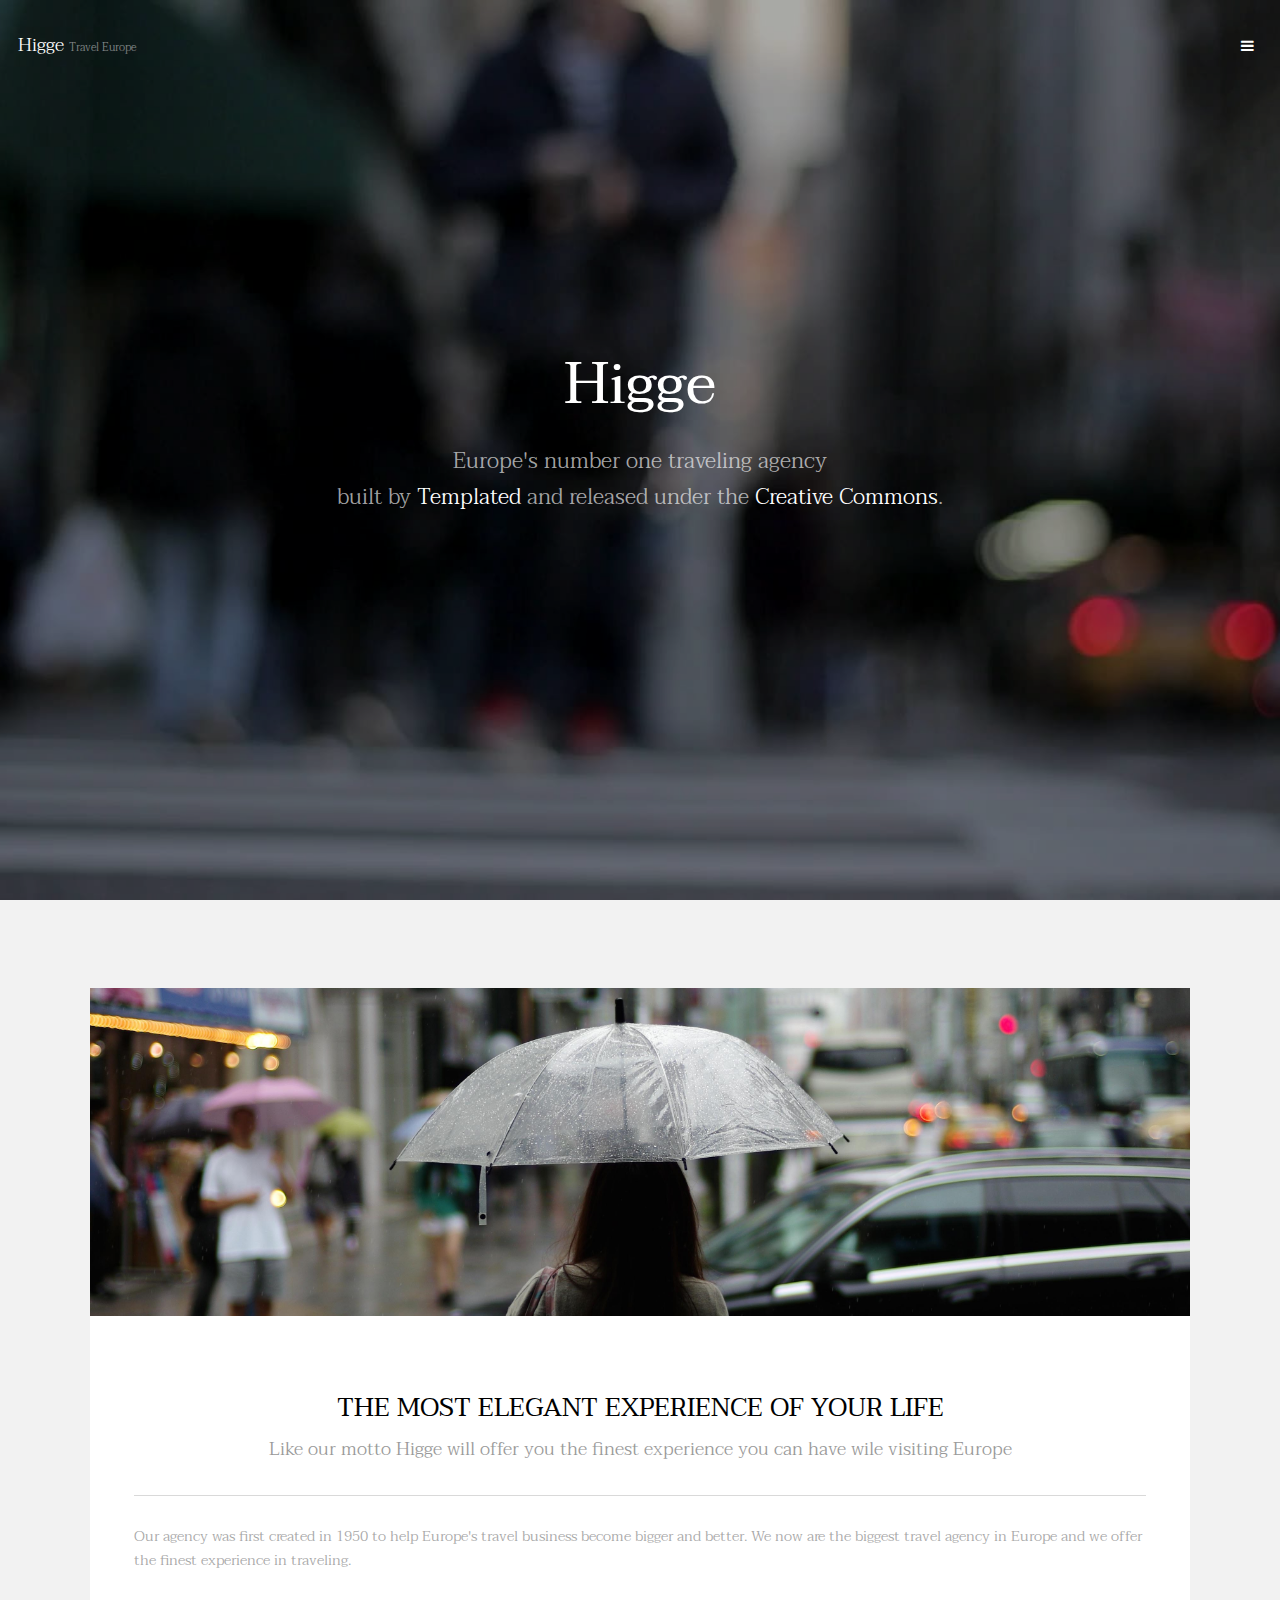
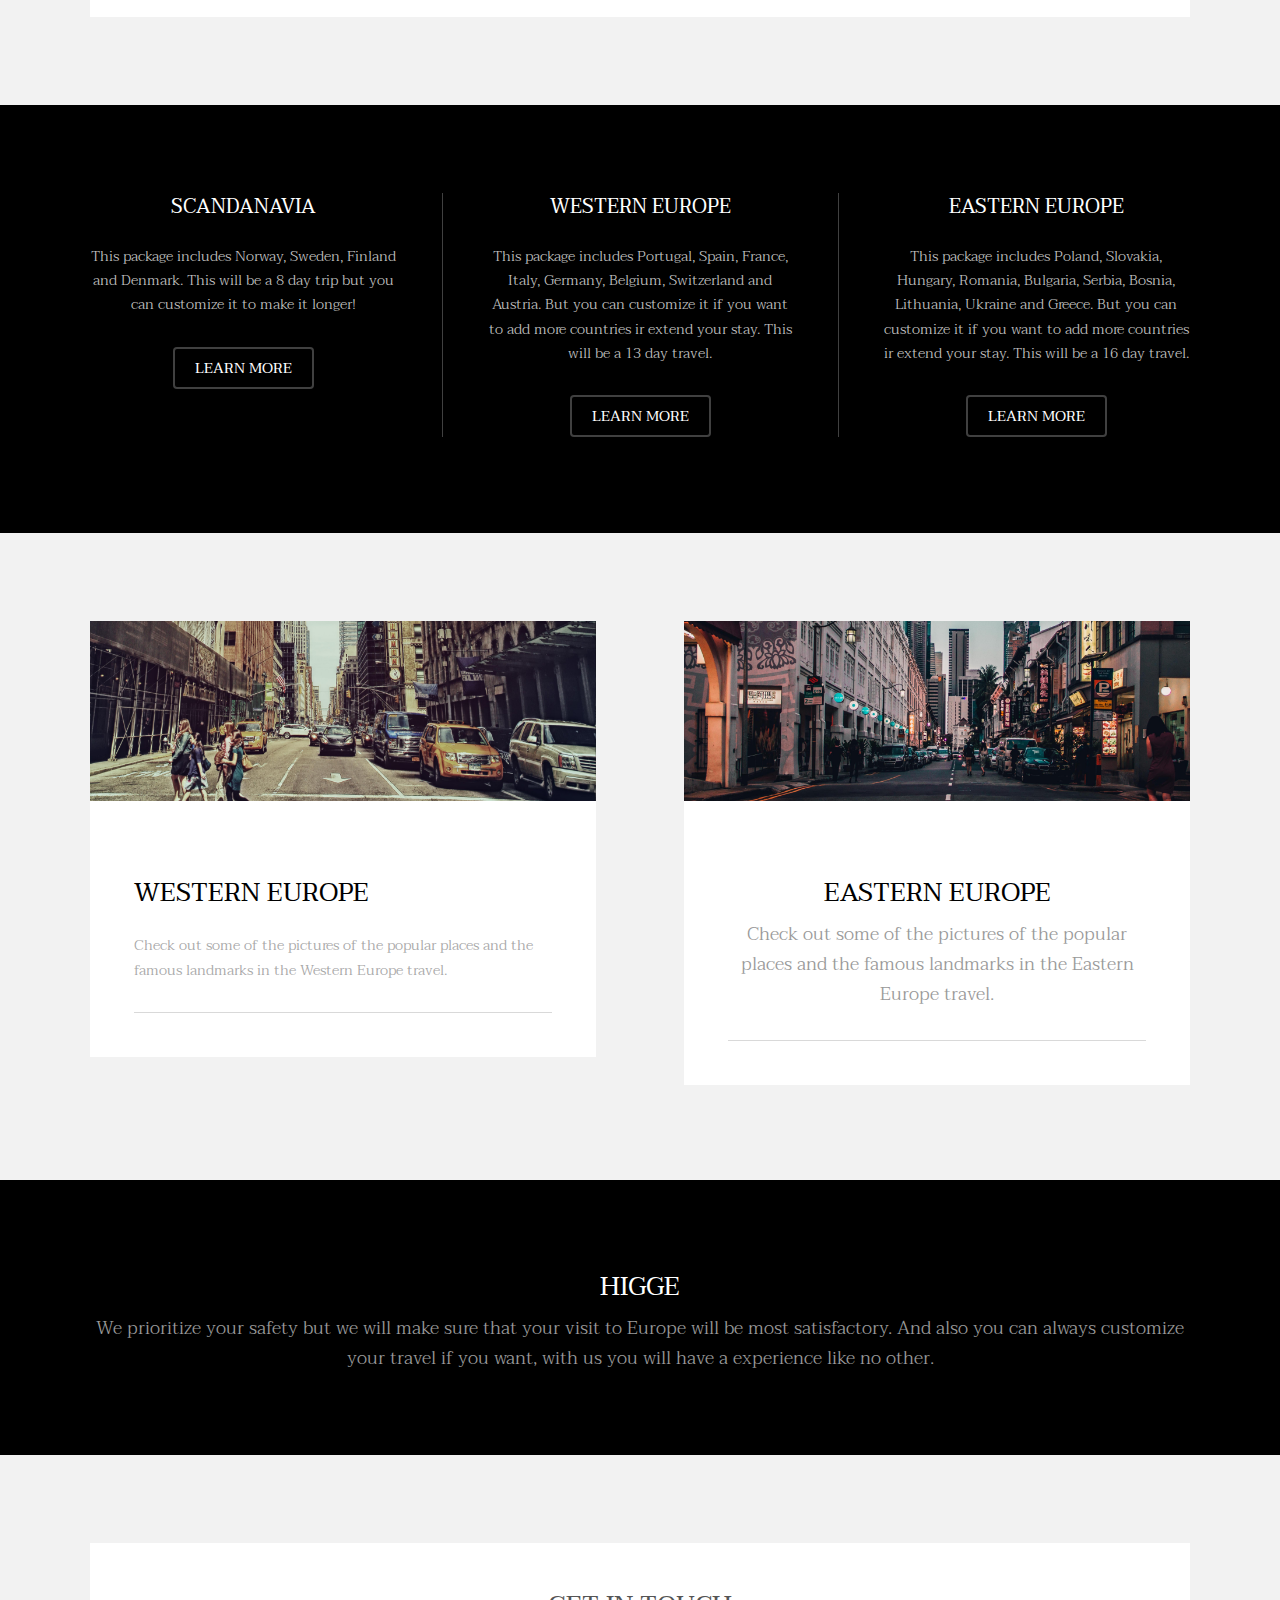
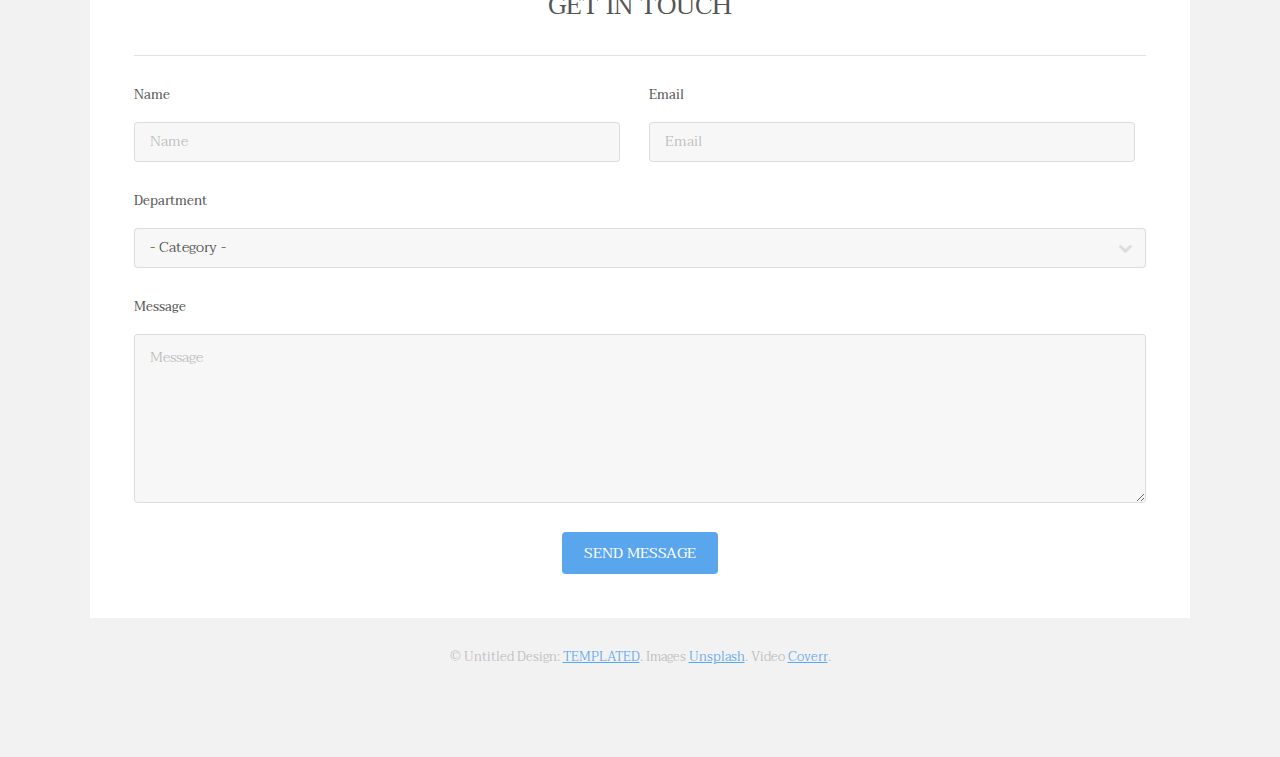
<file: templated-transitive/index.html>
<!DOCTYPE HTML>
<!--
	Transitive by TEMPLATED
	templated.co @templatedco
	Released for free under the Creative Commons Attribution 3.0 license (templated.co/license)
-->
<html>
	<head>
		<title>Higge: Travel Europe</title>
		<meta charset="utf-8" />
		<meta name="viewport" content="width=device-width, initial-scale=1" />
		<link rel="stylesheet" href="assets/css/main.css" />
	</head>
	<body>

		<!-- Header -->
			<header id="header" class="alt">
				<div class="logo"><a href="index.html">Higge <span>Travel Europe</span></a></div>
				<a href="#menu" class="toggle"><span>Menu</span></a>
			</header>

		<!-- Nav -->
			<nav id="menu">
				<ul class="links">
					<li><a href="index.html">Home</a></li>
					<li><a href="generic.html">Generic</a></li>
					<li><a href="elements.html">Elements</a></li>
				</ul>
			</nav>

		<!-- Banner -->
		<!--
			To use a video as your background, set data-video to the name of your video without
			its extension (eg. images/banner). Your video must be available in both .mp4 and .webm
			formats to work correctly.
		-->
			<section id="banner" data-video="images/banner">
				<div class="inner">
					<h1>Higge</h1>
					<p>Europe's number one traveling agency<br />
					built by <a href="https://templated.co/">Templated</a> and released under the <a href="https://templated.co/license">Creative Commons</a>.</p>
					
				</div>
			</section>

		<!-- One -->
			<section id="one" class="wrapper style2">
				<div class="inner">
					<div>
						<div class="box">
							<div class="image fit">
								<img src="images/pic01.jpg" alt="" />
							</div>
							<div class="content">
								<header class="align-center">
									<h2>The Most Elegant Experience of Your Life</h2>
									<p>Like our motto Higge will offer you the finest experience you can have wile visiting Europe</p>
								</header>
								<hr />
								<p>Our agency was first created in 1950 to help Europe's travel business become bigger and better. We now are the biggest travel agency in Europe and we offer the finest experience in traveling.</p>
							</div>
						</div>
					</div>
				</div>
			</section>

		<!-- Two -->
			<section id="two" class="wrapper style3">
				<div class="inner">
					<div id="flexgrid">
						<div>
							<header>
								<h3>Scandanavia</h3>
							</header>
							<p>This package includes Norway, Sweden, Finland and Denmark. This will be a 8 day trip but you can customize it to make it longer!</p>
							<ul class="actions">
								<li><a href="#" class="button alt">Learn More</a></li>
							</ul>
						</div>
						<div>
							<header>
								<h3>Western Europe</h3>
							</header>
							<p>This package includes Portugal, Spain, France, Italy, Germany, Belgium, Switzerland and Austria. But you can customize it if you want to add more countries ir extend your stay. This will be a 13 day travel.</p>
							<ul class="actions">
								<li><a href="#" class="button alt">Learn More</a></li>
							</ul>
						</div>
						<div>
							<header>
								<h3>Eastern Europe</h3>
							</header>
							<p>This package includes Poland, Slovakia, Hungary, Romania, Bulgaria, Serbia, Bosnia, Lithuania, Ukraine and Greece. But you can customize it if you want to add more countries ir extend your stay. This will be a 16 day travel.</p>
							<ul class="actions">
								<li><a href="#" class="button alt">Learn More</a></li>
							</ul>
						</div>
					</div>
				</div>
			</section>

		<!-- Three -->
			<section id="three" class="wrapper style2">
				<div class="inner">
					<div class="grid-style">

						<div>
							<div class="box">
								<div class="image fit">
									<img src="images/pic02.jpg" alt="" />
								</div>
								<div class="content">
									<header class="align-center"></header>
										<h2>Western Europe</h2>
										<p>Check out some of the pictures of the popular places and the famous landmarks in the Western Europe travel.</p>
									</header>
									<hr />
									
								</div>
							</div>
						</div>

						<div>
							<div class="box">
								<div class="image fit">
									<img src="images/pic03.jpg" alt="" />
								</div>
								<div class="content">
									<header class="align-center">
										<h2>Eastern Europe</h2>
										<p>Check out some of the pictures of the popular places and the famous landmarks in the Eastern Europe travel.</p>
									</header>
									<hr />
									
								</div>
							</div>
						</div>

					</div>
				</div>
			</section>

		<!-- Four -->
			<section id="four" class="wrapper style3">
				<div class="inner">

					<header class="align-center">
						<h2>Higge</h2>
						<p>We prioritize your safety but we will make sure that your visit to Europe will be most satisfactory. And also you can always customize your travel if you want, with us you will have a experience like no other.</p>
					</header>

				</div>
			</section>

		<!-- Footer -->
			<footer id="footer" class="wrapper">
				<div class="inner">
					<section>
						<div class="box">
							<div class="content">
								<h2 class="align-center">Get in Touch</h2>
								<hr />
								<form action="#" method="post">
									<div class="field half first">
										<label for="name">Name</label>
										<input name="name" id="name" type="text" placeholder="Name">
									</div>
									<div class="field half">
										<label for="email">Email</label>
										<input name="email" id="email" type="email" placeholder="Email">
									</div>
									<div class="field">
										<label for="dept">Department</label>
										<div class="select-wrapper">
											<select name="dept" id="dept">
												<option value="">- Category -</option>
												<option value="1">Manufacturing</option>
												<option value="1">Shipping</option>
												<option value="1">Administration</option>
												<option value="1">Human Resources</option>
											</select>
										</div>
									</div>
									<div class="field">
										<label for="message">Message</label>
										<textarea name="message" id="message" rows="6" placeholder="Message"></textarea>
									</div>
									<ul class="actions align-center">
										<li><input value="Send Message" class="button special" type="submit"></li>
									</ul>
								</form>
							</div>
						</div>
					</section>
					<div class="copyright">
						&copy; Untitled Design: <a href="https://templated.co/">TEMPLATED</a>. Images <a href="https://unsplash.com/">Unsplash</a>. Video <a href="http://coverr.co/">Coverr</a>.
					</div>
				</div>
			</footer>

		<!-- Scripts -->
			<script src="assets/js/jquery.min.js"></script>
			<script src="assets/js/jquery.scrolly.min.js"></script>
			<script src="assets/js/jquery.scrollex.min.js"></script>
			<script src="assets/js/skel.min.js"></script>
			<script src="assets/js/util.js"></script>
			<script src="assets/js/main.js"></script>

	</body>
</html>
</file>
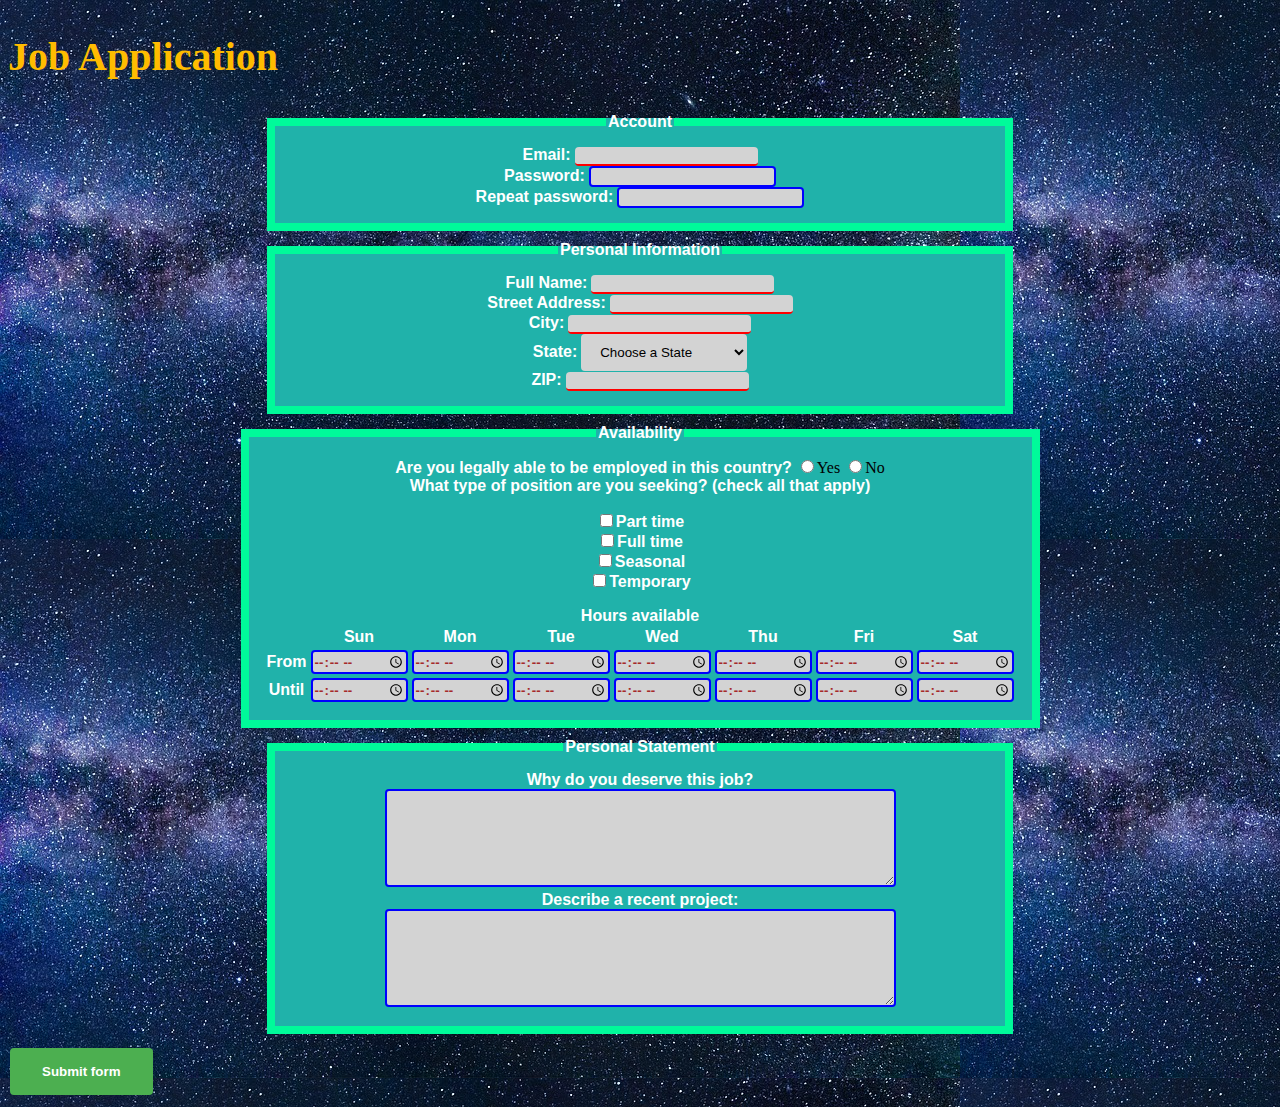
<file: job_forms.html>
<!DOCTYPE html>
<html>
		<link rel="stylesheet" type="text/css" href="test.css">
<head>
	<meta charset="utf-8">
	<title>Job Application</title>
</head>
<body>

<h2>Job Application</h2>

<form action="http://gclass.alexburner.com/formtest.php" method="post">

	<fieldset>
		<legend>Account</legend>
		<div class="field">
			<label>Email:</label> 
			<input type="text" name="email">
		</div>
		<div class="field">
			<label>Password:</label> 
			<input type="password" name="password">
		</div>
		<div class="field">
			<label>Repeat password:</label> 
			<input type="password" name="password_r">
		</div>
	</fieldset>

	<fieldset>
		<legend>Personal Information</legend>
		<div class="field">
			<label>Full Name:</label> 
			<input type="text" name="name">
		</div>
		<div class="field">
			<label>Street Address:</label> 
			<input type="text" name="street">
		</div>
		<div class="field">
			<label>City:</label> 
			<input type="text" name="city">
		</div>
		<div class="field">
			<label>State:</label> 
			<select name="state">
				<option value="" selected="true">Choose a State</option>
				<option value="AL">Alabama</option>
				<option value="AK">Alaska</option>
				<option value="AZ">Arizona</option>
				<option value="AR">Arkansas</option>
				<option value="CA">California</option>
				<option value="CO">Colorado</option>
				<option value="CT">Connecticut</option>
				<option value="DE">Delaware</option>
				<option value="DC">District of Columbia</option>
				<option value="FL">Florida</option>
				<option value="GA">Georgia</option>
				<option value="HI">Hawaii</option>
				<option value="ID">Idaho</option>
				<option value="IL">Illinois</option>
				<option value="IN">Indiana</option>
				<option value="IA">Iowa</option>
				<option value="KS">Kansas</option>
				<option value="KY">Kentucky</option>
				<option value="LA">Louisiana</option>
				<option value="ME">Maine</option>
				<option value="MD">Maryland</option>
				<option value="MA">Massachusetts</option>
				<option value="MI">Michigan</option>
				<option value="MN">Minnesota</option>
				<option value="MS">Mississippi</option>
				<option value="MO">Missouri</option>
				<option value="MT">Montana</option>
				<option value="NE">Nebraska</option>
				<option value="NV">Nevada</option>
				<option value="NH">New Hampshire</option>
				<option value="NJ">New Jersey</option>
				<option value="NM">New Mexico</option>
				<option value="NY">New York</option>
				<option value="NC">North Carolina</option>
				<option value="ND">North Dakota</option>
				<option value="OH">Ohio</option>
				<option value="OK">Oklahoma</option>
				<option value="OR">Oregon</option>
				<option value="PA">Pennsylvania</option>
				<option value="RI">Rhode Island</option>
				<option value="SC">South Carolina</option>
				<option value="SD">South Dakota</option>
				<option value="TN">Tennessee</option>
				<option value="TX">Texas</option>
				<option value="UT">Utah</option>
				<option value="VT">Vermont</option>
				<option value="VA">Virginia</option>
				<option value="WA">Washington</option>
				<option value="WV">West Virginia</option>
				<option value="WI">Wisconsin</option>
				<option value="WY">Wyoming</option>
			</select>
		</div>
		<div class="field">
			<label>ZIP:</label> 
			<input type="text" name="zip">
		</div>
	</fieldset>

	<fieldset>
		<legend>Availability</legend>
		<div class="field">
			<label>Are you legally able to be employed in this country?</label> 
			<input type="radio" name="legal" value="yes">Yes
			<input type="radio" name="legal" value="no">No
		</div>
		<div class="field">
			<label>What type of position are you seeking? (check all that apply)</label>
			<ul>
				<li><input type="checkbox" name="position_pt" value="parttime">Part time</li>
				<li><input type="checkbox" name="position_ft" value="fulltime">Full time</li>
				<li><input type="checkbox" name="position_sl" value="seasonal">Seasonal</li>
				<li><input type="checkbox" name="position_tp" value="temporary">Temporary</li>
			</ul>
		</div>
		<div class="field">
			<label>Hours available</label>
			<table>
				<tr>
					<td></td>
					<th>Sun</th>
					<th>Mon</th>
					<th>Tue</th>
					<th>Wed</th>
					<th>Thu</th>
					<th>Fri</th>
					<th>Sat</th>
				</tr>
				<tr>
					<th>From</th>
					<td><input type="time" size="5" name="su_from"></td>
					<td><input type="time" size="5" name="mo_from"></td>
					<td><input type="time" size="5" name="tu_from"></td>
					<td><input type="time" size="5" name="we_from"></td>
					<td><input type="time" size="5" name="th_from"></td>
					<td><input type="time" size="5" name="fr_from"></td>
					<td><input type="time" size="5" name="sa_from"></td>
				</tr>
				<tr>
					<th>Until</th>
					<td><input type="time" size="5" name="su_until"></td>
					<td><input type="time" size="5" name="mo_until"></td>
					<td><input type="time" size="5" name="tu_until"></td>
					<td><input type="time" size="5" name="we_until"></td>
					<td><input type="time" size="5" name="th_until"></td>
					<td><input type="time" size="5" name="fr_until"></td>
					<td><input type="time" size="5" name="sa_until"></td>
				</tr>
			</table>
		</div>
	</fieldset>

	<fieldset>
		<legend>Personal Statement</legend>
		<div class="field">
			<label>Why do you deserve this job?</label><br>
			<textarea name="deserve" rows="6" cols="60"></textarea>
		</div>
		<div class="field">
			<label>Describe a recent project:</label><br>
			<textarea name="project" rows="6" cols="60"></textarea>
		</div>
	</fieldset>

	<input type="submit" value="Submit form">

</form>
</body>
</html>
</file>
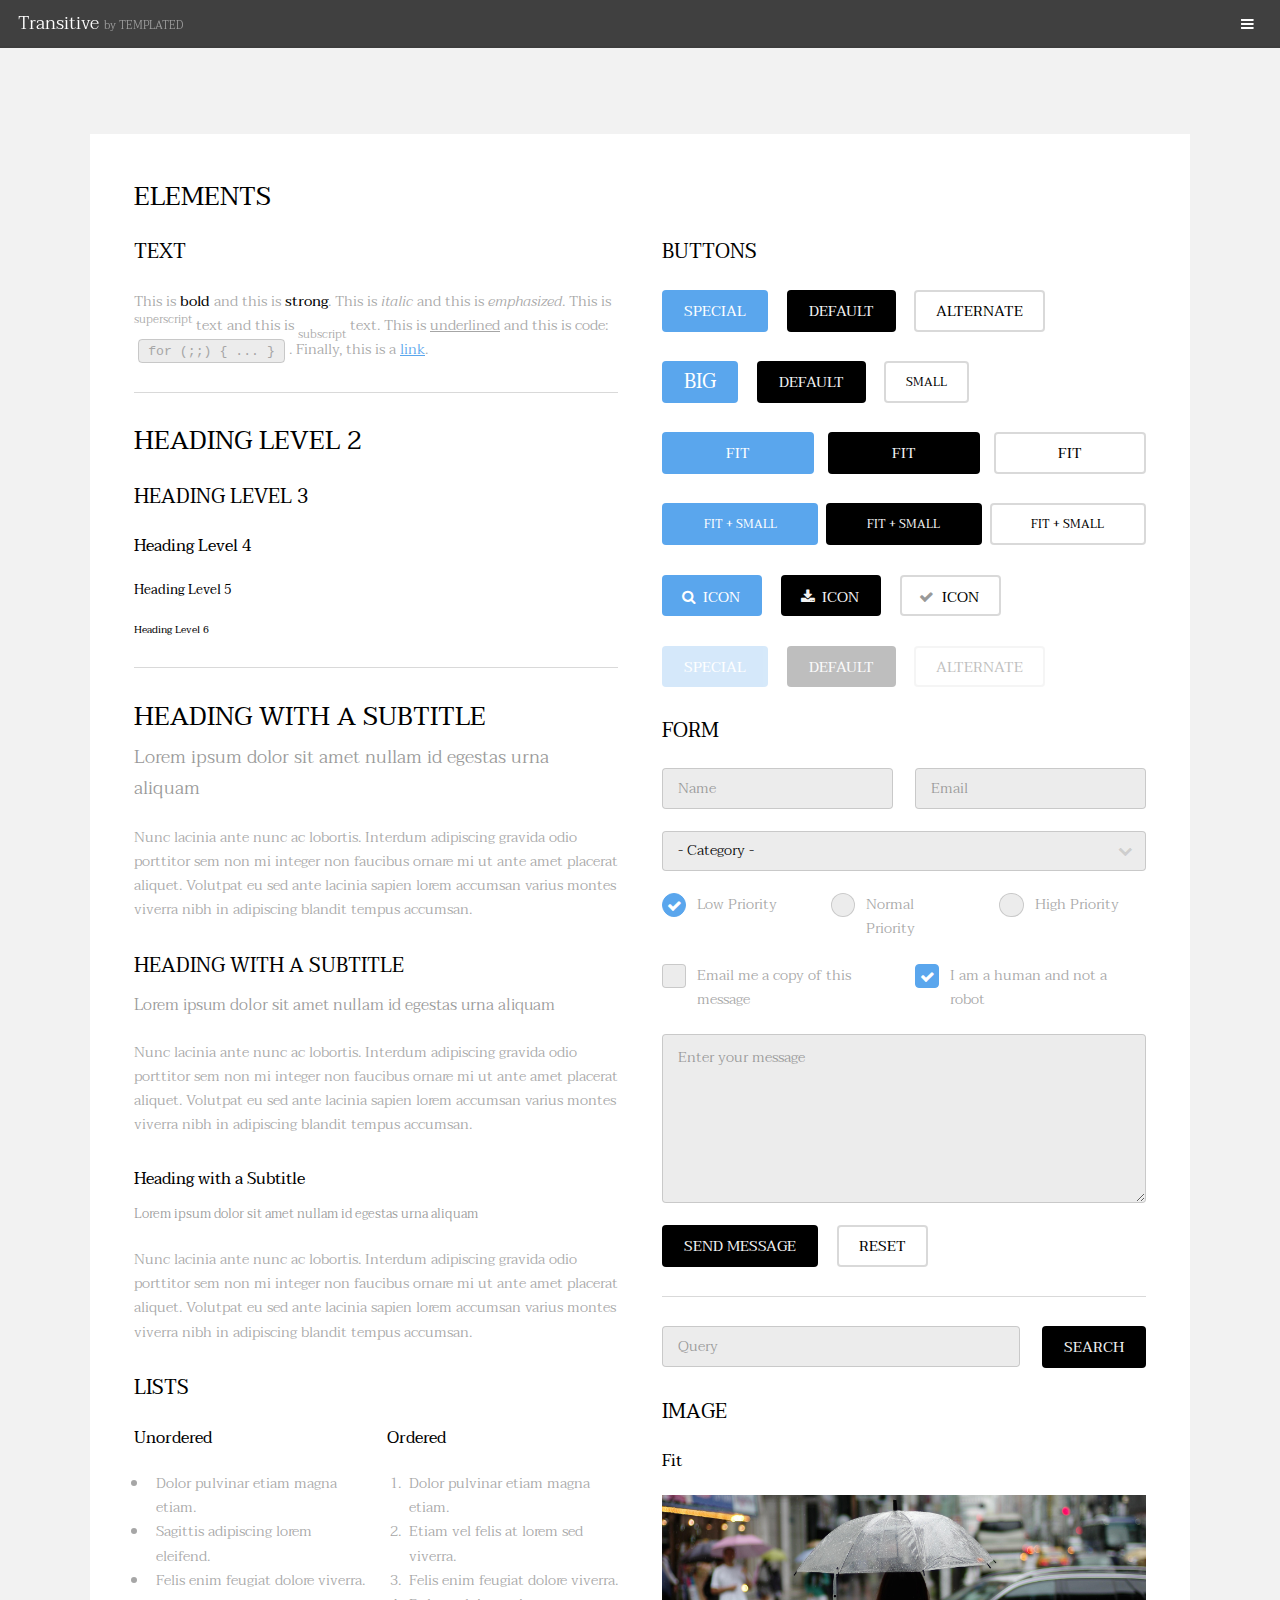
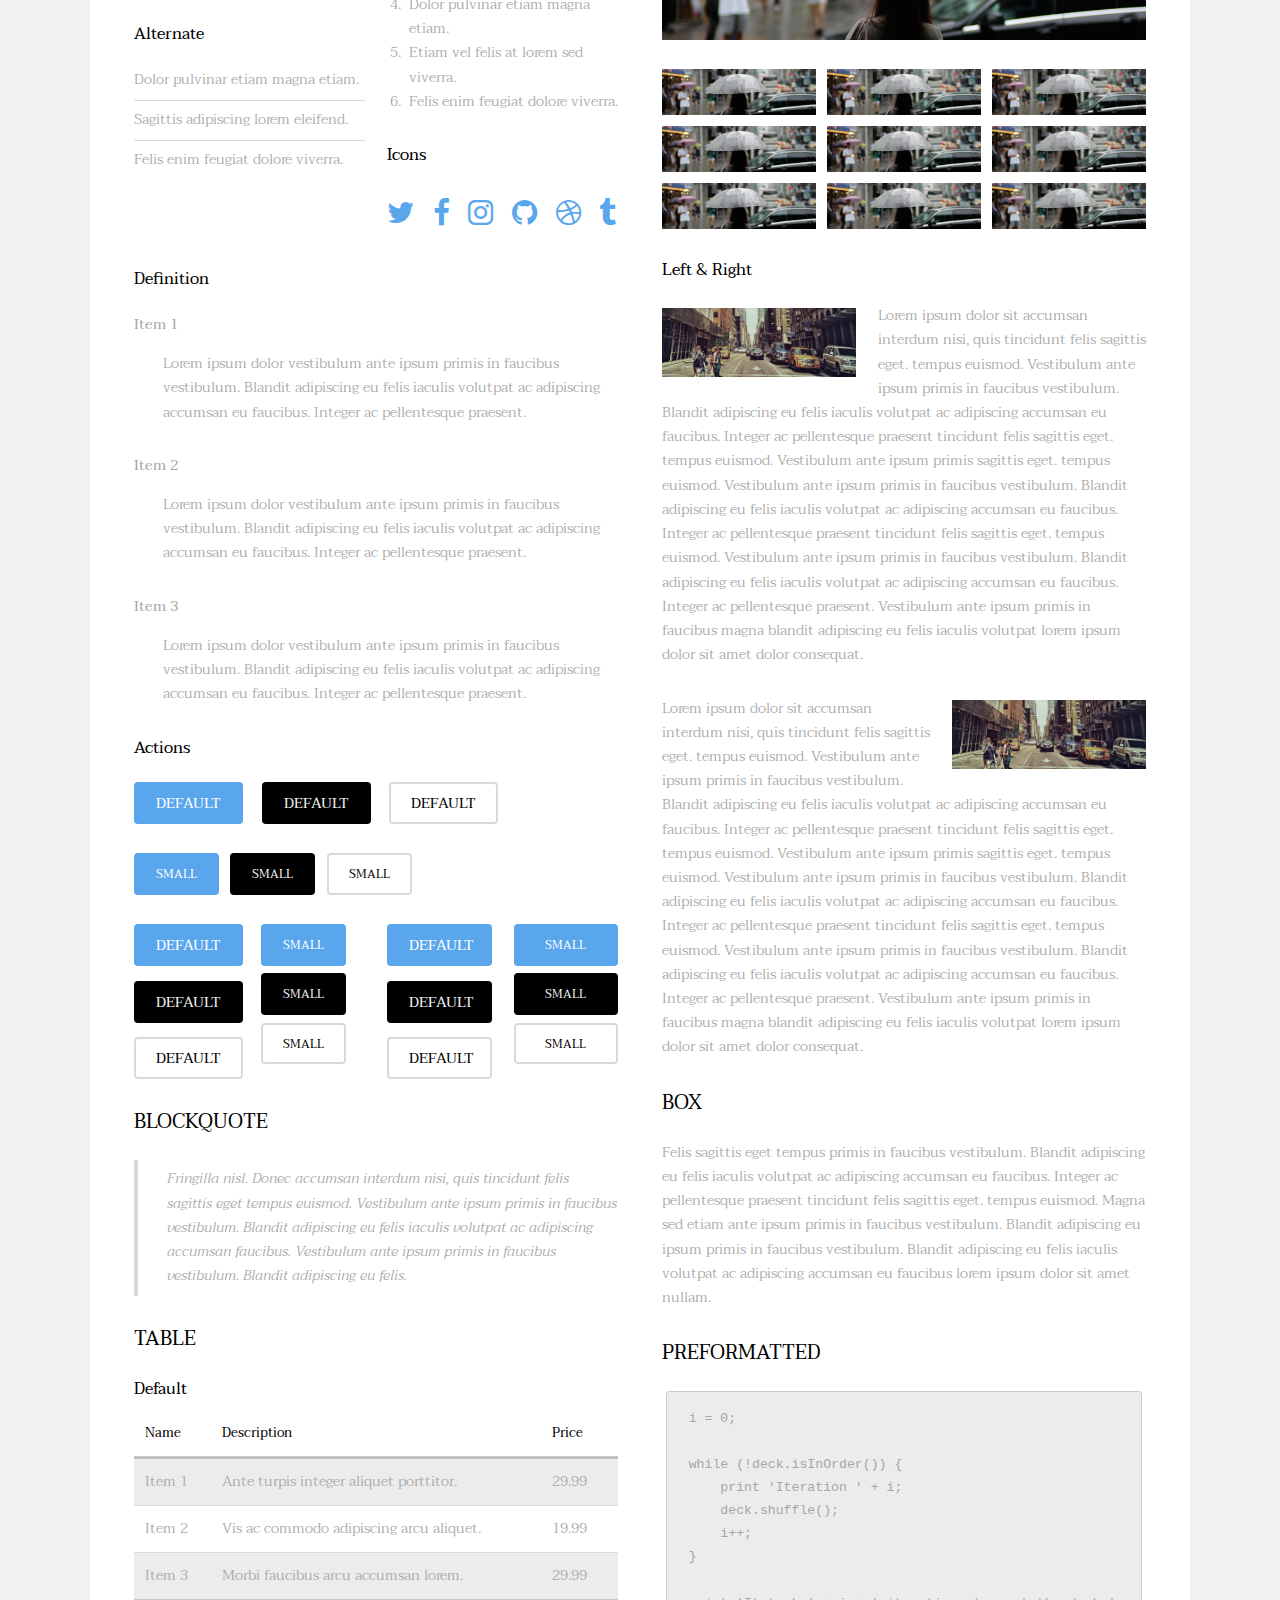
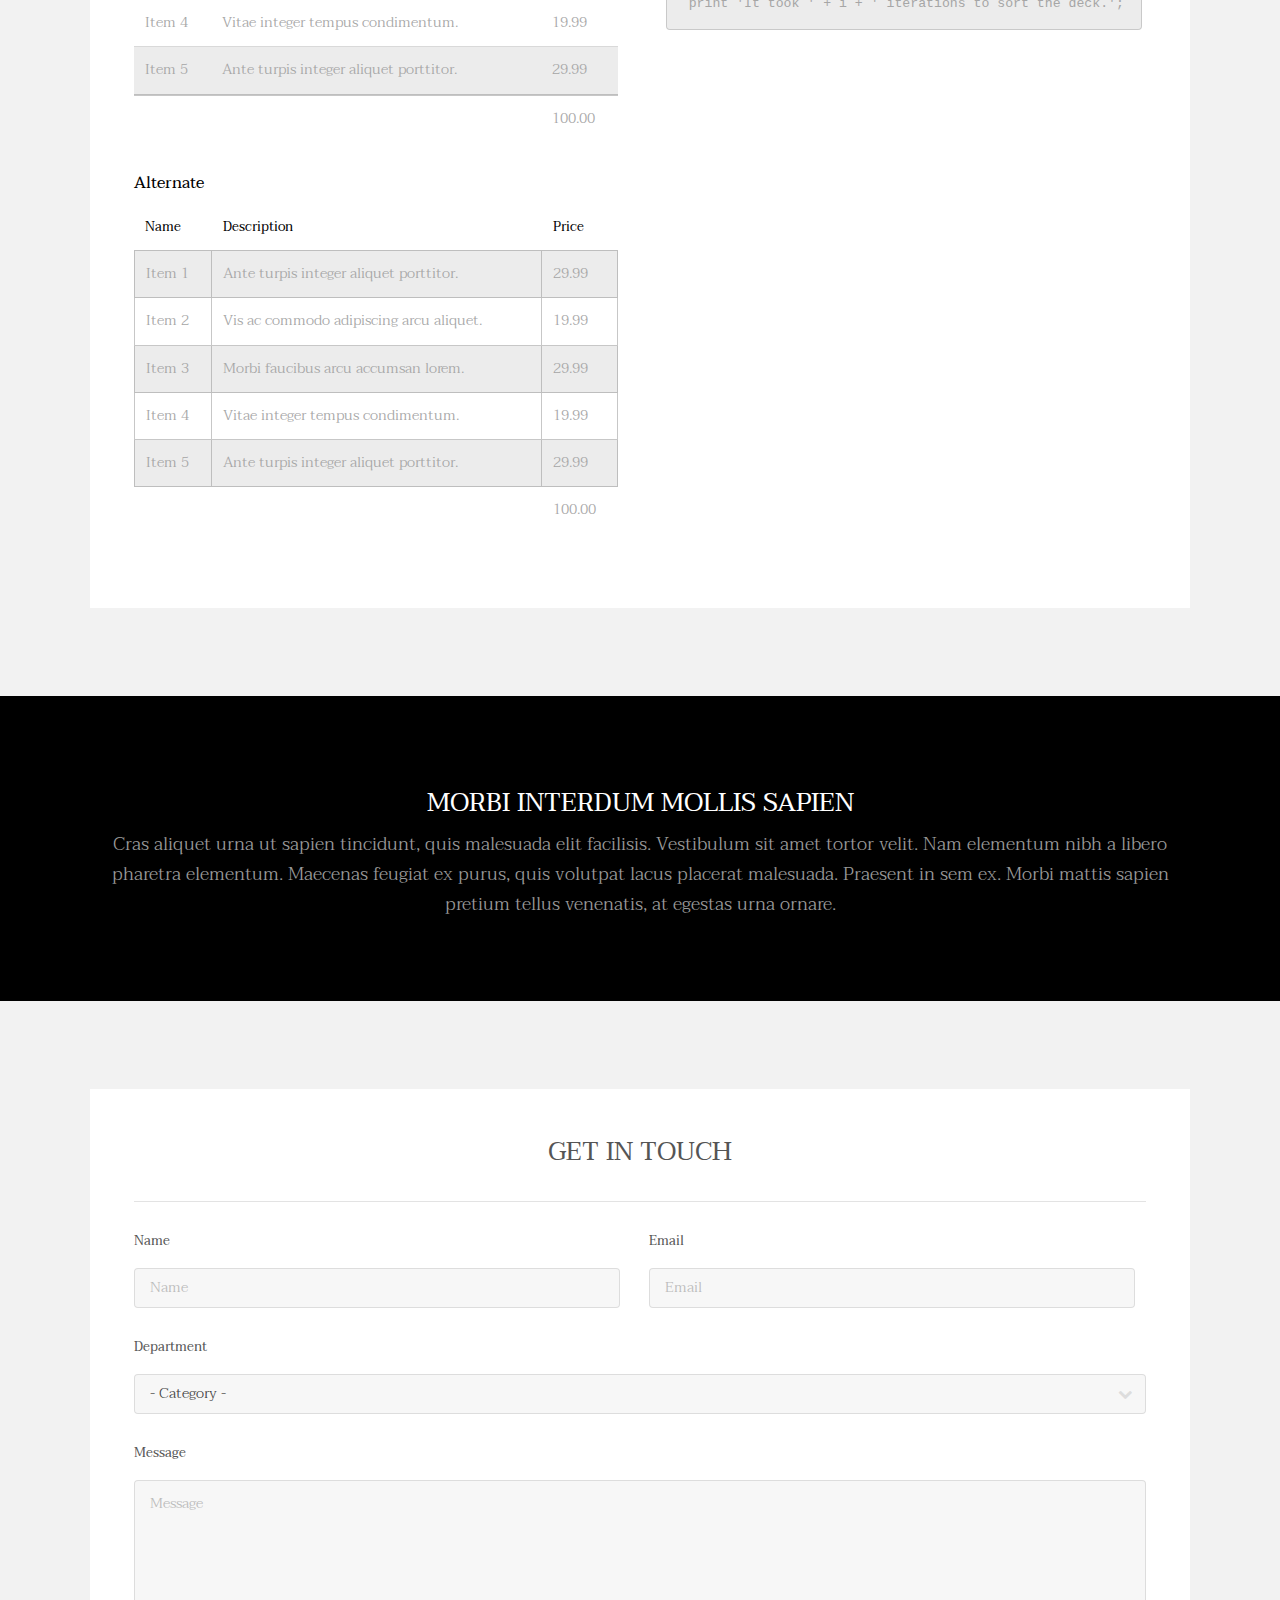
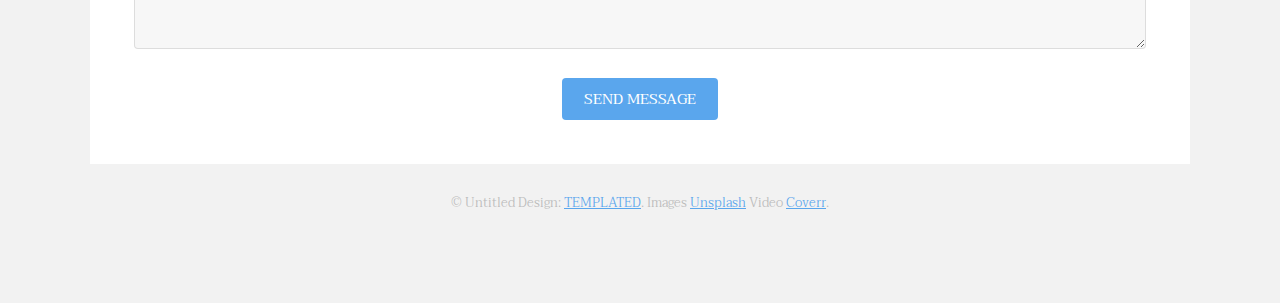
<file: templated-transitive/elements.html>
<!DOCTYPE HTML>
<!--
	Transitive by TEMPLATED
	templated.co @templatedco
	Released for free under the Creative Commons Attribution 3.0 license (templated.co/license)
-->
<html>
	<head>
		<title>Elements - Transitive by TEMPLATED</title>
		<meta charset="utf-8" />
		<meta name="viewport" content="width=device-width, initial-scale=1" />
		<link rel="stylesheet" href="assets/css/main.css" />
	</head>
	<body class="subpage">

		<!-- Header -->
			<header id="header">
				<div class="logo"><a href="index.html">Transitive <span>by TEMPLATED</span></a></div>
				<a href="#menu" class="toggle"><span>Menu</span></a>
			</header>

		<!-- Nav -->
			<nav id="menu">
				<ul class="links">
					<li><a href="index.html">Home</a></li>
					<li><a href="generic.html">Generic</a></li>
					<li><a href="elements.html">Elements</a></li>
				</ul>
			</nav>

		<!-- One -->
			<section id="one" class="wrapper style2">
				<div class="inner">
					<div class="box">
					<div class="content">

					<!-- Elements -->
						<h2 id="elements">Elements</h2>
						<div class="row 200%">
							<div class="6u 12u$(medium)">

								<!-- Text stuff -->
									<h3>Text</h3>
									<p>This is <b>bold</b> and this is <strong>strong</strong>. This is <i>italic</i> and this is <em>emphasized</em>.
									This is <sup>superscript</sup> text and this is <sub>subscript</sub> text.
									This is <u>underlined</u> and this is code: <code>for (;;) { ... }</code>.
									Finally, this is a <a href="#">link</a>.</p>
									<hr />
									<h2>Heading Level 2</h2>
									<h3>Heading Level 3</h3>
									<h4>Heading Level 4</h4>
									<h5>Heading Level 5</h5>
									<h6>Heading Level 6</h6>
									<hr />
									<header>
										<h2>Heading with a Subtitle</h2>
										<p>Lorem ipsum dolor sit amet nullam id egestas urna aliquam</p>
									</header>
									<p>Nunc lacinia ante nunc ac lobortis. Interdum adipiscing gravida odio porttitor sem non mi integer non faucibus ornare mi ut ante amet placerat aliquet. Volutpat eu sed ante lacinia sapien lorem accumsan varius montes viverra nibh in adipiscing blandit tempus accumsan.</p>
									<header>
										<h3>Heading with a Subtitle</h3>
										<p>Lorem ipsum dolor sit amet nullam id egestas urna aliquam</p>
									</header>
									<p>Nunc lacinia ante nunc ac lobortis. Interdum adipiscing gravida odio porttitor sem non mi integer non faucibus ornare mi ut ante amet placerat aliquet. Volutpat eu sed ante lacinia sapien lorem accumsan varius montes viverra nibh in adipiscing blandit tempus accumsan.</p>
									<header>
										<h4>Heading with a Subtitle</h4>
										<p>Lorem ipsum dolor sit amet nullam id egestas urna aliquam</p>
									</header>
									<p>Nunc lacinia ante nunc ac lobortis. Interdum adipiscing gravida odio porttitor sem non mi integer non faucibus ornare mi ut ante amet placerat aliquet. Volutpat eu sed ante lacinia sapien lorem accumsan varius montes viverra nibh in adipiscing blandit tempus accumsan.</p>

								<!-- Lists -->
									<h3>Lists</h3>
									<div class="row">
										<div class="6u 12u$(small)">

											<h4>Unordered</h4>
											<ul>
												<li>Dolor pulvinar etiam magna etiam.</li>
												<li>Sagittis adipiscing lorem eleifend.</li>
												<li>Felis enim feugiat dolore viverra.</li>
											</ul>

											<h4>Alternate</h4>
											<ul class="alt">
												<li>Dolor pulvinar etiam magna etiam.</li>
												<li>Sagittis adipiscing lorem eleifend.</li>
												<li>Felis enim feugiat dolore viverra.</li>
											</ul>

										</div>
										<div class="6u$ 12u$(small)">

											<h4>Ordered</h4>
											<ol>
												<li>Dolor pulvinar etiam magna etiam.</li>
												<li>Etiam vel felis at lorem sed viverra.</li>
												<li>Felis enim feugiat dolore viverra.</li>
												<li>Dolor pulvinar etiam magna etiam.</li>
												<li>Etiam vel felis at lorem sed viverra.</li>
												<li>Felis enim feugiat dolore viverra.</li>
											</ol>

											<h4>Icons</h4>
											<ul class="icons">
												<li><a href="#" class="icon fa-twitter"><span class="label">Twitter</span></a></li>
												<li><a href="#" class="icon fa-facebook"><span class="label">Facebook</span></a></li>
												<li><a href="#" class="icon fa-instagram"><span class="label">Instagram</span></a></li>
												<li><a href="#" class="icon fa-github"><span class="label">Github</span></a></li>
												<li><a href="#" class="icon fa-dribbble"><span class="label">Dribbble</span></a></li>
												<li><a href="#" class="icon fa-tumblr"><span class="label">Tumblr</span></a></li>
											</ul>

										</div>
									</div>
									<h4>Definition</h4>
									<dl>
										<dt>Item 1</dt>
										<dd>
											<p>Lorem ipsum dolor vestibulum ante ipsum primis in faucibus vestibulum. Blandit adipiscing eu felis iaculis volutpat ac adipiscing accumsan eu faucibus. Integer ac pellentesque praesent.</p>
										</dd>
										<dt>Item 2</dt>
										<dd>
											<p>Lorem ipsum dolor vestibulum ante ipsum primis in faucibus vestibulum. Blandit adipiscing eu felis iaculis volutpat ac adipiscing accumsan eu faucibus. Integer ac pellentesque praesent.</p>
										</dd>
										<dt>Item 3</dt>
										<dd>
											<p>Lorem ipsum dolor vestibulum ante ipsum primis in faucibus vestibulum. Blandit adipiscing eu felis iaculis volutpat ac adipiscing accumsan eu faucibus. Integer ac pellentesque praesent.</p>
										</dd>
									</dl>

									<h4>Actions</h4>
									<ul class="actions">
										<li><a href="#" class="button special">Default</a></li>
										<li><a href="#" class="button">Default</a></li>
										<li><a href="#" class="button alt">Default</a></li>
									</ul>
									<ul class="actions small">
										<li><a href="#" class="button special small">Small</a></li>
										<li><a href="#" class="button small">Small</a></li>
										<li><a href="#" class="button alt small">Small</a></li>
									</ul>
									<div class="row">
										<div class="3u 12u$(small)">
											<ul class="actions vertical">
												<li><a href="#" class="button special">Default</a></li>
												<li><a href="#" class="button">Default</a></li>
												<li><a href="#" class="button alt">Default</a></li>
											</ul>
										</div>
										<div class="3u 12u$(small)">
											<ul class="actions vertical small">
												<li><a href="#" class="button special small">Small</a></li>
												<li><a href="#" class="button small">Small</a></li>
												<li><a href="#" class="button alt small">Small</a></li>
											</ul>
										</div>
										<div class="3u 12u$(small)">
											<ul class="actions vertical">
												<li><a href="#" class="button special fit">Default</a></li>
												<li><a href="#" class="button fit">Default</a></li>
												<li><a href="#" class="button alt fit">Default</a></li>
											</ul>
										</div>
										<div class="3u$ 12u$(small)">
											<ul class="actions vertical small">
												<li><a href="#" class="button special small fit">Small</a></li>
												<li><a href="#" class="button small fit">Small</a></li>
												<li><a href="#" class="button alt small fit">Small</a></li>
											</ul>
										</div>
									</div>

								<!-- Blockquote -->
									<h3>Blockquote</h3>
									<blockquote>Fringilla nisl. Donec accumsan interdum nisi, quis tincidunt felis sagittis eget tempus euismod. Vestibulum ante ipsum primis in faucibus vestibulum. Blandit adipiscing eu felis iaculis volutpat ac adipiscing accumsan faucibus. Vestibulum ante ipsum primis in faucibus vestibulum. Blandit adipiscing eu felis.</blockquote>

								<!-- Table -->
									<h3>Table</h3>

									<h4>Default</h4>
									<div class="table-wrapper">
										<table>
											<thead>
												<tr>
													<th>Name</th>
													<th>Description</th>
													<th>Price</th>
												</tr>
											</thead>
											<tbody>
												<tr>
													<td>Item 1</td>
													<td>Ante turpis integer aliquet porttitor.</td>
													<td>29.99</td>
												</tr>
												<tr>
													<td>Item 2</td>
													<td>Vis ac commodo adipiscing arcu aliquet.</td>
													<td>19.99</td>
												</tr>
												<tr>
													<td>Item 3</td>
													<td> Morbi faucibus arcu accumsan lorem.</td>
													<td>29.99</td>
												</tr>
												<tr>
													<td>Item 4</td>
													<td>Vitae integer tempus condimentum.</td>
													<td>19.99</td>
												</tr>
												<tr>
													<td>Item 5</td>
													<td>Ante turpis integer aliquet porttitor.</td>
													<td>29.99</td>
												</tr>
											</tbody>
											<tfoot>
												<tr>
													<td colspan="2"></td>
													<td>100.00</td>
												</tr>
											</tfoot>
										</table>
									</div>

									<h4>Alternate</h4>
									<div class="table-wrapper">
										<table class="alt">
											<thead>
												<tr>
													<th>Name</th>
													<th>Description</th>
													<th>Price</th>
												</tr>
											</thead>
											<tbody>
												<tr>
													<td>Item 1</td>
													<td>Ante turpis integer aliquet porttitor.</td>
													<td>29.99</td>
												</tr>
												<tr>
													<td>Item 2</td>
													<td>Vis ac commodo adipiscing arcu aliquet.</td>
													<td>19.99</td>
												</tr>
												<tr>
													<td>Item 3</td>
													<td> Morbi faucibus arcu accumsan lorem.</td>
													<td>29.99</td>
												</tr>
												<tr>
													<td>Item 4</td>
													<td>Vitae integer tempus condimentum.</td>
													<td>19.99</td>
												</tr>
												<tr>
													<td>Item 5</td>
													<td>Ante turpis integer aliquet porttitor.</td>
													<td>29.99</td>
												</tr>
											</tbody>
											<tfoot>
												<tr>
													<td colspan="2"></td>
													<td>100.00</td>
												</tr>
											</tfoot>
										</table>
									</div>

							</div>
							<div class="6u$ 12u$(medium)">

								<!-- Buttons -->
									<h3>Buttons</h3>
									<ul class="actions">
										<li><a href="#" class="button special">Special</a></li>
										<li><a href="#" class="button">Default</a></li>
										<li><a href="#" class="button alt">Alternate</a></li>
									</ul>
									<ul class="actions">
										<li><a href="#" class="button special big">Big</a></li>
										<li><a href="#" class="button">Default</a></li>
										<li><a href="#" class="button alt small">Small</a></li>
									</ul>
									<ul class="actions fit">
										<li><a href="#" class="button special fit">Fit</a></li>
										<li><a href="#" class="button fit">Fit</a></li>
										<li><a href="#" class="button alt fit">Fit</a></li>
									</ul>
									<ul class="actions fit small">
										<li><a href="#" class="button special fit small">Fit + Small</a></li>
										<li><a href="#" class="button fit small">Fit + Small</a></li>
										<li><a href="#" class="button alt fit small">Fit + Small</a></li>
									</ul>
									<ul class="actions">
										<li><a href="#" class="button special icon fa-search">Icon</a></li>
										<li><a href="#" class="button icon fa-download">Icon</a></li>
										<li><a href="#" class="button alt icon fa-check">Icon</a></li>
									</ul>
									<ul class="actions">
										<li><span class="button special disabled">Special</span></li>
										<li><span class="button disabled">Default</span></li>
										<li><span class="button alt disabled">Alternate</span></li>
									</ul>

								<!-- Form -->
									<h3>Form</h3>

									<form method="post" action="#">
										<div class="row uniform">
											<div class="6u 12u$(xsmall)">
												<input type="text" name="demo-name" id="demo-name" value="" placeholder="Name" />
											</div>
											<div class="6u$ 12u$(xsmall)">
												<input type="email" name="demo-email" id="demo-email" value="" placeholder="Email" />
											</div>
											<!-- Break -->
											<div class="12u$">
												<div class="select-wrapper">
													<select name="demo-category" id="demo-category">
														<option value="">- Category -</option>
														<option value="1">Manufacturing</option>
														<option value="1">Shipping</option>
														<option value="1">Administration</option>
														<option value="1">Human Resources</option>
													</select>
												</div>
											</div>
											<!-- Break -->
											<div class="4u 12u$(small)">
												<input type="radio" id="demo-priority-low" name="demo-priority" checked>
												<label for="demo-priority-low">Low Priority</label>
											</div>
											<div class="4u 12u$(small)">
												<input type="radio" id="demo-priority-normal" name="demo-priority">
												<label for="demo-priority-normal">Normal Priority</label>
											</div>
											<div class="4u$ 12u$(small)">
												<input type="radio" id="demo-priority-high" name="demo-priority">
												<label for="demo-priority-high">High Priority</label>
											</div>
											<!-- Break -->
											<div class="6u 12u$(small)">
												<input type="checkbox" id="demo-copy" name="demo-copy">
												<label for="demo-copy">Email me a copy of this message</label>
											</div>
											<div class="6u$ 12u$(small)">
												<input type="checkbox" id="demo-human" name="demo-human" checked>
												<label for="demo-human">I am a human and not a robot</label>
											</div>
											<!-- Break -->
											<div class="12u$">
												<textarea name="demo-message" id="demo-message" placeholder="Enter your message" rows="6"></textarea>
											</div>
											<!-- Break -->
											<div class="12u$">
												<ul class="actions">
													<li><input type="submit" value="Send Message" /></li>
													<li><input type="reset" value="Reset" class="alt" /></li>
												</ul>
											</div>
										</div>
									</form>

									<hr />

									<form method="post" action="#">
										<div class="row uniform">
											<div class="9u 12u$(small)">
												<input type="text" name="query" id="query" value="" placeholder="Query" />
											</div>
											<div class="3u$ 12u$(small)">
												<input type="submit" value="Search" class="fit" />
											</div>
										</div>
									</form>

								<!-- Image -->
									<h3>Image</h3>

									<h4>Fit</h4>
									<span class="image fit"><img src="images/pic01.jpg" alt="" /></span>
									<div class="box alt">
										<div class="row 50% uniform">
											<div class="4u"><span class="image fit"><img src="images/pic01.jpg" alt="" /></span></div>
											<div class="4u"><span class="image fit"><img src="images/pic01.jpg" alt="" /></span></div>
											<div class="4u$"><span class="image fit"><img src="images/pic01.jpg" alt="" /></span></div>
											<!-- Break -->
											<div class="4u"><span class="image fit"><img src="images/pic01.jpg" alt="" /></span></div>
											<div class="4u"><span class="image fit"><img src="images/pic01.jpg" alt="" /></span></div>
											<div class="4u$"><span class="image fit"><img src="images/pic01.jpg" alt="" /></span></div>
											<!-- Break -->
											<div class="4u"><span class="image fit"><img src="images/pic01.jpg" alt="" /></span></div>
											<div class="4u"><span class="image fit"><img src="images/pic01.jpg" alt="" /></span></div>
											<div class="4u$"><span class="image fit"><img src="images/pic01.jpg" alt="" /></span></div>
										</div>
									</div>

									<h4>Left &amp; Right</h4>
									<p><span class="image left"><img src="images/pic02.jpg" alt="" /></span>Lorem ipsum dolor sit accumsan interdum nisi, quis tincidunt felis sagittis eget. tempus euismod. Vestibulum ante ipsum primis in faucibus vestibulum. Blandit adipiscing eu felis iaculis volutpat ac adipiscing accumsan eu faucibus. Integer ac pellentesque praesent tincidunt felis sagittis eget. tempus euismod. Vestibulum ante ipsum primis sagittis eget. tempus euismod. Vestibulum ante ipsum primis in faucibus vestibulum. Blandit adipiscing eu felis iaculis volutpat ac adipiscing accumsan eu faucibus. Integer ac pellentesque praesent tincidunt felis sagittis eget. tempus euismod. Vestibulum ante ipsum primis in faucibus vestibulum. Blandit adipiscing eu felis iaculis volutpat ac adipiscing accumsan eu faucibus. Integer ac pellentesque praesent. Vestibulum ante ipsum primis in faucibus magna blandit adipiscing eu felis iaculis volutpat lorem ipsum dolor sit amet dolor consequat.</p>
									<p><span class="image right"><img src="images/pic02.jpg" alt="" /></span>Lorem ipsum dolor sit accumsan interdum nisi, quis tincidunt felis sagittis eget. tempus euismod. Vestibulum ante ipsum primis in faucibus vestibulum. Blandit adipiscing eu felis iaculis volutpat ac adipiscing accumsan eu faucibus. Integer ac pellentesque praesent tincidunt felis sagittis eget. tempus euismod. Vestibulum ante ipsum primis sagittis eget. tempus euismod. Vestibulum ante ipsum primis in faucibus vestibulum. Blandit adipiscing eu felis iaculis volutpat ac adipiscing accumsan eu faucibus. Integer ac pellentesque praesent tincidunt felis sagittis eget. tempus euismod. Vestibulum ante ipsum primis in faucibus vestibulum. Blandit adipiscing eu felis iaculis volutpat ac adipiscing accumsan eu faucibus. Integer ac pellentesque praesent. Vestibulum ante ipsum primis in faucibus magna blandit adipiscing eu felis iaculis volutpat lorem ipsum dolor sit amet dolor consequat.</p>

								<!-- Box -->
									<h3>Box</h3>
									<div class="box">
										<p>Felis sagittis eget tempus primis in faucibus vestibulum. Blandit adipiscing eu felis iaculis volutpat ac adipiscing accumsan eu faucibus. Integer ac pellentesque praesent tincidunt felis sagittis eget. tempus euismod. Magna sed etiam ante ipsum primis in faucibus vestibulum. Blandit adipiscing eu ipsum primis in faucibus vestibulum. Blandit adipiscing eu felis iaculis volutpat ac adipiscing accumsan eu faucibus lorem ipsum dolor sit amet nullam.</p>
									</div>

								<!-- Preformatted Code -->
									<h3>Preformatted</h3>
									<pre><code>i = 0;

while (!deck.isInOrder()) {
    print 'Iteration ' + i;
    deck.shuffle();
    i++;
}

print 'It took ' + i + ' iterations to sort the deck.';
</code></pre>

							</div>
						</div>
						</div>
					</div>
				</div>
			</section>

		<!-- Four -->
			<section id="four" class="wrapper style3">
				<div class="inner">

					<header class="align-center">
						<h2>Morbi interdum mollis sapien</h2>
						<p>Cras aliquet urna ut sapien tincidunt, quis malesuada elit facilisis. Vestibulum sit amet tortor velit. Nam elementum nibh a libero pharetra elementum. Maecenas feugiat ex purus, quis volutpat lacus placerat malesuada. Praesent in sem ex. Morbi mattis sapien pretium tellus venenatis, at egestas urna ornare.</p>
					</header>

				</div>
			</section>

		<!-- Footer -->
			<footer id="footer" class="wrapper">
				<div class="inner">
					<section>
						<div class="box">
							<div class="content">
								<h2 class="align-center">Get in Touch</h2>
								<hr />
								<form action="#" method="post">
									<div class="field half first">
										<label for="name">Name</label>
										<input name="name" id="name" type="text" placeholder="Name">
									</div>
									<div class="field half">
										<label for="email">Email</label>
										<input name="email" id="email" type="email" placeholder="Email">
									</div>
									<div class="field">
										<label for="dept">Department</label>
										<div class="select-wrapper">
											<select name="dept" id="dept">
												<option value="">- Category -</option>
												<option value="1">Manufacturing</option>
												<option value="1">Shipping</option>
												<option value="1">Administration</option>
												<option value="1">Human Resources</option>
											</select>
										</div>
									</div>
									<div class="field">
										<label for="message">Message</label>
										<textarea name="message" id="message" rows="6" placeholder="Message"></textarea>
									</div>
									<ul class="actions align-center">
										<li><input value="Send Message" class="button special" type="submit"></li>
									</ul>
								</form>
							</div>
						</div>
					</section>
					<div class="copyright">
						&copy; Untitled Design: <a href="https://templated.co/">TEMPLATED</a>. Images <a href="https://unsplash.com/">Unsplash</a> Video <a href="http://coverr.co/">Coverr</a>.
					</div>
				</div>
			</footer>

		<!-- Scripts -->
			<script src="assets/js/jquery.min.js"></script>
			<script src="assets/js/jquery.scrolly.min.js"></script>
			<script src="assets/js/jquery.scrollex.min.js"></script>
			<script src="assets/js/skel.min.js"></script>
			<script src="assets/js/util.js"></script>
			<script src="assets/js/main.js"></script>

	</body>
</html>
</file>
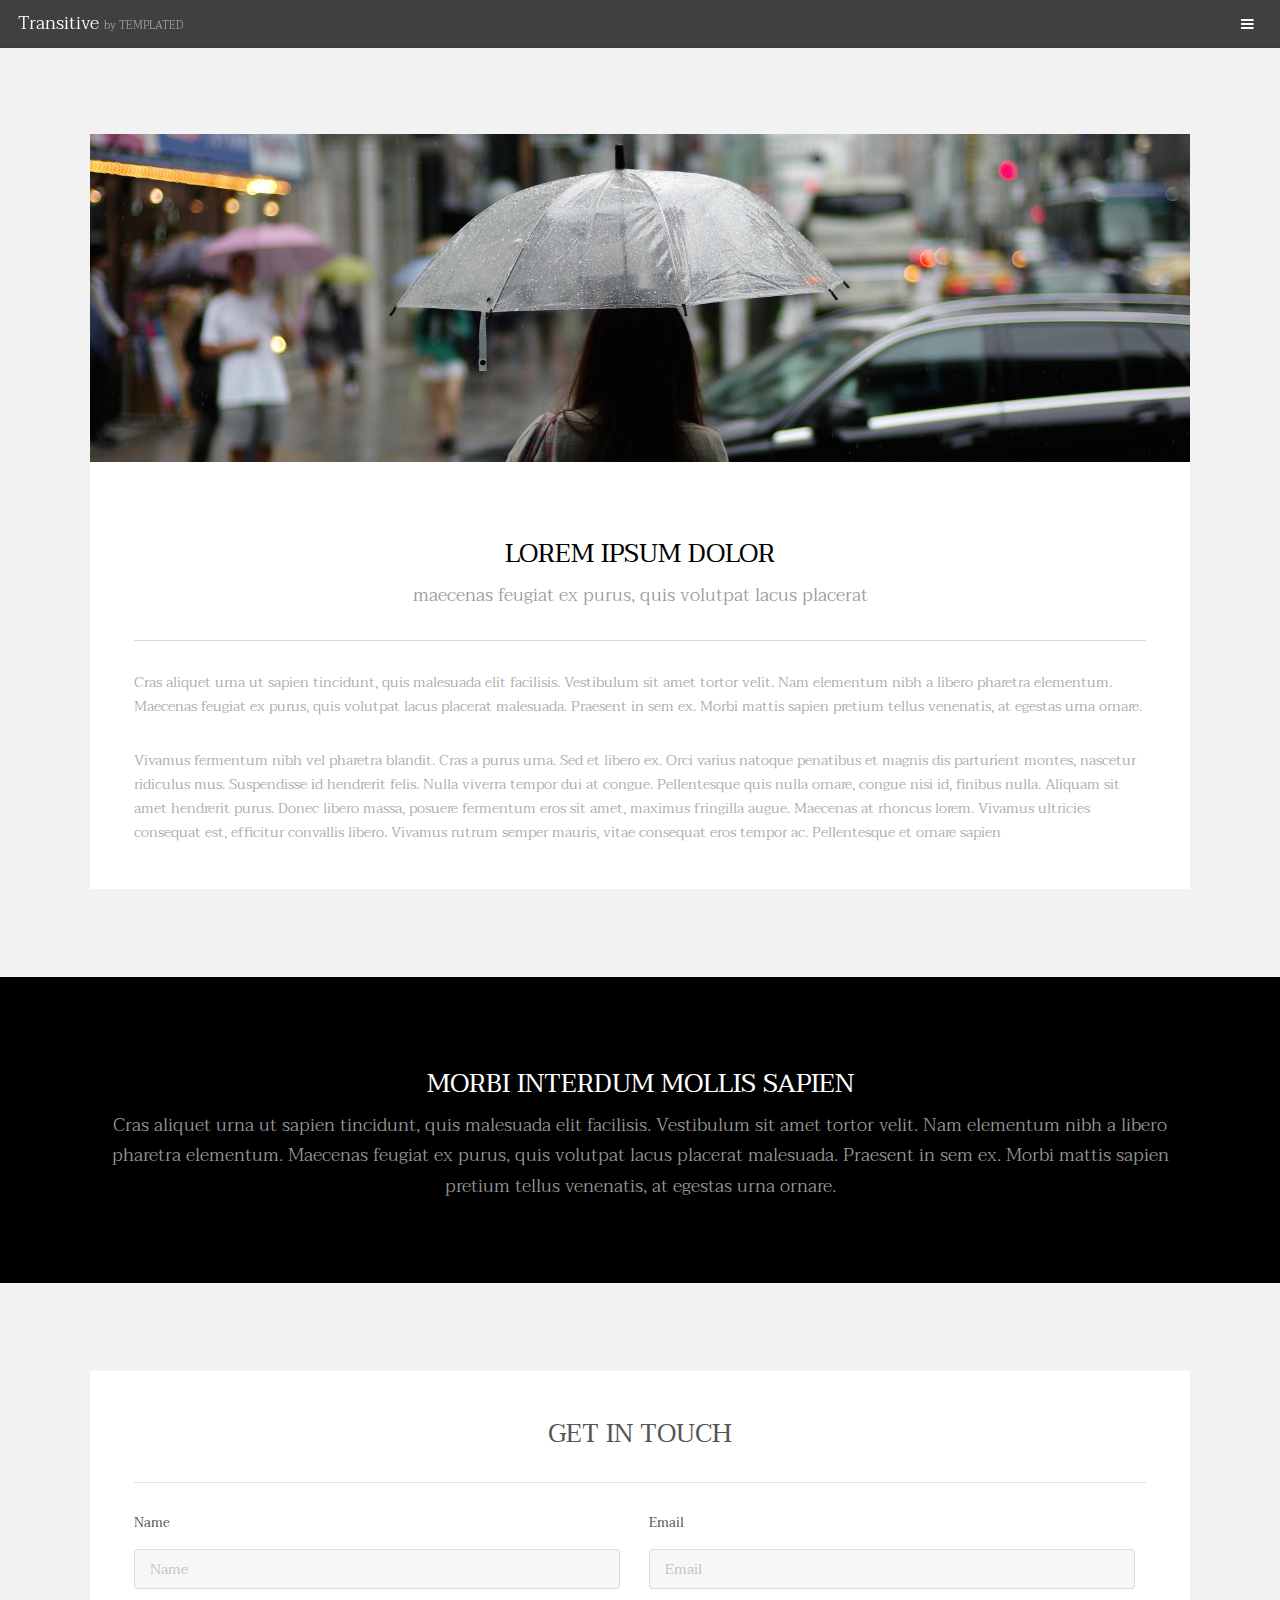
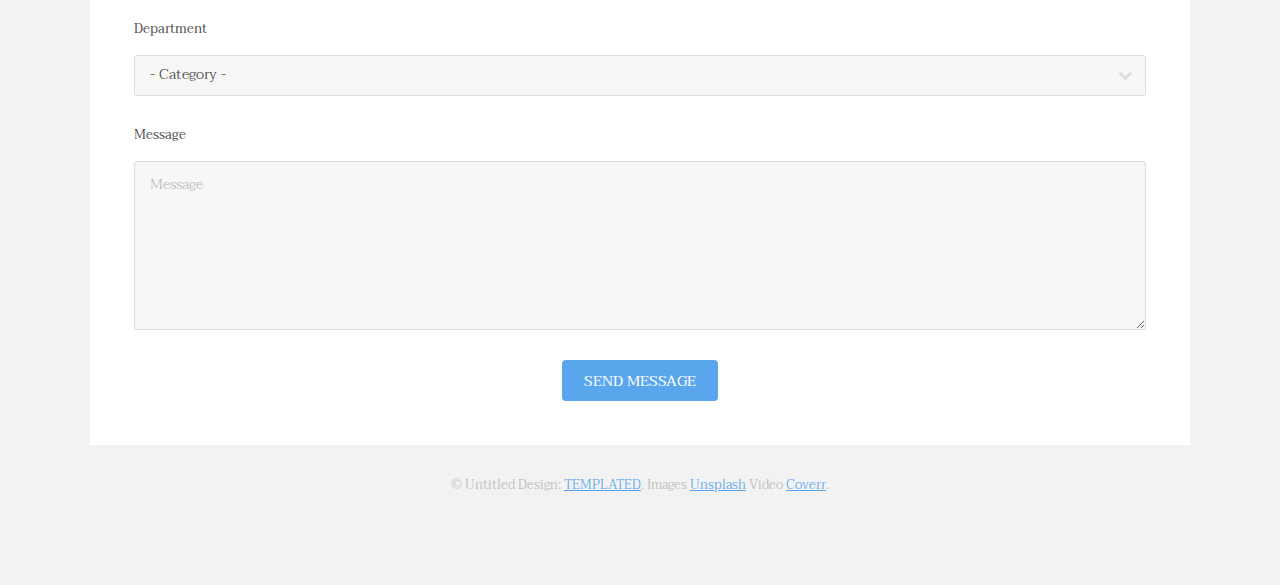
<file: templated-transitive/generic.html>
<!DOCTYPE HTML>
<!--
	Transitive by TEMPLATED
	templated.co @templatedco
	Released for free under the Creative Commons Attribution 3.0 license (templated.co/license)
-->
<html>
	<head>
		<title>Generic - Transitive by TEMPLATED</title>
		<meta charset="utf-8" />
		<meta name="viewport" content="width=device-width, initial-scale=1" />
		<link rel="stylesheet" href="assets/css/main.css" />
	</head>
	<body class="subpage">

		<!-- Header -->
			<header id="header">
				<div class="logo"><a href="index.html">Transitive <span>by TEMPLATED</span></a></div>
				<a href="#menu" class="toggle"><span>Menu</span></a>
			</header>

		<!-- Nav -->
			<nav id="menu">
				<ul class="links">
					<li><a href="index.html">Home</a></li>
					<li><a href="generic.html">Generic</a></li>
					<li><a href="elements.html">Elements</a></li>
				</ul>
			</nav>

		<!-- One -->
			<section id="one" class="wrapper style2">
				<div class="inner">
					<div class="box">
						<div class="image fit">
							<img src="images/pic01.jpg" alt="" />
						</div>
						<div class="content">
							<header class="align-center">
								<h2>Lorem ipsum dolor</h2>
								<p>maecenas feugiat ex purus, quis volutpat lacus placerat</p>
							</header>
							<hr />
							<p> Cras aliquet urna ut sapien tincidunt, quis malesuada elit facilisis. Vestibulum sit amet tortor velit. Nam elementum nibh a libero pharetra elementum. Maecenas feugiat ex purus, quis volutpat lacus placerat malesuada. Praesent in sem ex. Morbi mattis sapien pretium tellus venenatis, at egestas urna ornare.</p>
							<p>Vivamus fermentum nibh vel pharetra blandit. Cras a purus urna. Sed et libero ex. Orci varius natoque penatibus et magnis dis parturient montes, nascetur ridiculus mus. Suspendisse id hendrerit felis. Nulla viverra tempor dui at congue. Pellentesque quis nulla ornare, congue nisi id, finibus nulla. Aliquam sit amet hendrerit purus. Donec libero massa, posuere fermentum eros sit amet, maximus fringilla augue. Maecenas at rhoncus lorem. Vivamus ultricies consequat est, efficitur convallis libero. Vivamus rutrum semper mauris, vitae consequat eros tempor ac. Pellentesque et ornare sapien</p>
						</div>
					</div>
				</div>
			</section>

		<!-- Four -->
			<section id="four" class="wrapper style3">
				<div class="inner">

					<header class="align-center">
						<h2>Morbi interdum mollis sapien</h2>
						<p>Cras aliquet urna ut sapien tincidunt, quis malesuada elit facilisis. Vestibulum sit amet tortor velit. Nam elementum nibh a libero pharetra elementum. Maecenas feugiat ex purus, quis volutpat lacus placerat malesuada. Praesent in sem ex. Morbi mattis sapien pretium tellus venenatis, at egestas urna ornare.</p>
					</header>

				</div>
			</section>

		<!-- Footer -->
			<footer id="footer" class="wrapper">
				<div class="inner">
					<section>
						<div class="box">
							<div class="content">
								<h2 class="align-center">Get in Touch</h2>
								<hr />
								<form action="#" method="post">
									<div class="field half first">
										<label for="name">Name</label>
										<input name="name" id="name" type="text" placeholder="Name">
									</div>
									<div class="field half">
										<label for="email">Email</label>
										<input name="email" id="email" type="email" placeholder="Email">
									</div>
									<div class="field">
										<label for="dept">Department</label>
										<div class="select-wrapper">
											<select name="dept" id="dept">
												<option value="">- Category -</option>
												<option value="1">Manufacturing</option>
												<option value="1">Shipping</option>
												<option value="1">Administration</option>
												<option value="1">Human Resources</option>
											</select>
										</div>
									</div>
									<div class="field">
										<label for="message">Message</label>
										<textarea name="message" id="message" rows="6" placeholder="Message"></textarea>
									</div>
									<ul class="actions align-center">
										<li><input value="Send Message" class="button special" type="submit"></li>
									</ul>
								</form>
							</div>
						</div>
					</section>
					<div class="copyright">
						&copy; Untitled Design: <a href="https://templated.co/">TEMPLATED</a>. Images <a href="https://unsplash.com/">Unsplash</a> Video <a href="http://coverr.co/">Coverr</a>.
					</div>
				</div>
			</footer>

		<!-- Scripts -->
			<script src="assets/js/jquery.min.js"></script>
			<script src="assets/js/jquery.scrolly.min.js"></script>
			<script src="assets/js/jquery.scrollex.min.js"></script>
			<script src="assets/js/skel.min.js"></script>
			<script src="assets/js/util.js"></script>
			<script src="assets/js/main.js"></script>

	</body>
</html>
</file>
<file: test.css>
body{
    background-image: url('space_back.jpg');
}

h2{
    font-size: 40px;
    font-family: "Passion One";
    color: #ffbc00;
    font-weight: bold; 
}

label{
    color: white;
    font-family: "Arial";
    font-weight: bold;
}

li{
    color: white;
    font-family: "Arial";
    font-weight: bold;
}

legend{
    color: white;
    font-family: "Arial";
    font-weight: bold;
}

th{
    color: white;
    font-family: "Arial";
    font-weight: bold;
}

input{
    color: brown;
    font-family: "Arial";
    font-weight: bold;
    border: 2px solid blue;
    border-radius: 4px;
    background-color: lightgray;
}

ul{
    list-style-type: none;
    padding-left: 0px;
}

td{
    color: blueviolet;
    font-family: "Arial";
    font-weight: bold;
}

select {
    padding: 10px 15px;
    border: none;
    border-radius: 4px;
    background-color: lightgray;
  }

option{
    color: blueviolet;
    font-family: "Arial";
    font-weight: bold;
}

textarea{
    color: blueviolet;
    font-family: "Arial";
    font-weight: bold;
    border: 2px solid blue;
    border-radius: 4px;
    background-color: lightgray;
}

input[type=submit] {
    background-color: #4CAF50;
    border: none;
    color: white;
    padding: 16px 32px;
    text-decoration: mediumspringgreen;
    margin: 4px 2px;
    cursor: pointer;
}

input[type=text] {
    -webkit-transition: width 0.4s ease-in-out;
    transition: width 0.4s ease-in-out;
    border: none;
    border-bottom: 2px solid red;
}

fieldset{
    width: 700px;
    margin-left: auto;
    margin-right: auto;
    margin-bottom: 10px;
    border: solid 8px mediumspringgreen;
    text-align: center;
    padding: 15px;
    background-color: lightseagreen;
}
</file>
<file: templated-transitive/assets/css/main.css>
@charset "UTF-8";
@import url(font-awesome.min.css);
@import url("https://fonts.googleapis.com/css?family=Taviraj:300,400,700,300i,400i,700i");

/*
	Transitive by TEMPLATED
	templated.co @templatedco
	Released for free under the Creative Commons Attribution 3.0 license (templated.co/license)
*/

/* Reset */

	html, body, div, span, applet, object, iframe, h1, h2, h3, h4, h5, h6, p, blockquote, pre, a, abbr, acronym, address, big, cite, code, del, dfn, em, img, ins, kbd, q, s, samp, small, strike, strong, sub, sup, tt, var, b, u, i, center, dl, dt, dd, ol, ul, li, fieldset, form, label, legend, table, caption, tbody, tfoot, thead, tr, th, td, article, aside, canvas, details, embed, figure, figcaption, footer, header, hgroup, menu, nav, output, ruby, section, summary, time, mark, audio, video {
		margin: 0;
		padding: 0;
		border: 0;
		font-size: 100%;
		font: inherit;
		vertical-align: baseline;
	}

	article, aside, details, figcaption, figure, footer, header, hgroup, menu, nav, section {
		display: block;
	}

	body {
		line-height: 1;
	}

	ol, ul {
		list-style: none;
	}

	blockquote, q {
		quotes: none;
	}

	blockquote:before, blockquote:after, q:before, q:after {
		content: '';
		content: none;
	}

	table {
		border-collapse: collapse;
		border-spacing: 0;
	}

	body {
		-webkit-text-size-adjust: none;
	}

/* Box Model */

	*, *:before, *:after {
		-moz-box-sizing: border-box;
		-webkit-box-sizing: border-box;
		box-sizing: border-box;
	}

/* Containers */

	.container {
		margin-left: auto;
		margin-right: auto;
	}

	.container.\31 25\25 {
		width: 100%;
		max-width: 100rem;
		min-width: 80rem;
	}

	.container.\37 5\25 {
		width: 60rem;
	}

	.container.\35 0\25 {
		width: 40rem;
	}

	.container.\32 5\25 {
		width: 20rem;
	}

	.container {
		width: 80rem;
	}

	@media screen and (max-width: 1680px) {

		.container.\31 25\25 {
			width: 100%;
			max-width: 100rem;
			min-width: 80rem;
		}

		.container.\37 5\25 {
			width: 60rem;
		}

		.container.\35 0\25 {
			width: 40rem;
		}

		.container.\32 5\25 {
			width: 20rem;
		}

		.container {
			width: 80rem;
		}

	}

	@media screen and (max-width: 1280px) {

		.container.\31 25\25 {
			width: 100%;
			max-width: 81.25rem;
			min-width: 65rem;
		}

		.container.\37 5\25 {
			width: 48.75rem;
		}

		.container.\35 0\25 {
			width: 32.5rem;
		}

		.container.\32 5\25 {
			width: 16.25rem;
		}

		.container {
			width: 65rem;
		}

	}

	@media screen and (max-width: 980px) {

		.container.\31 25\25 {
			width: 100%;
			max-width: 112.5%;
			min-width: 90%;
		}

		.container.\37 5\25 {
			width: 67.5%;
		}

		.container.\35 0\25 {
			width: 45%;
		}

		.container.\32 5\25 {
			width: 22.5%;
		}

		.container {
			width: 90%;
		}

	}

	@media screen and (max-width: 736px) {

		.container.\31 25\25 {
			width: 100%;
			max-width: 112.5%;
			min-width: 90%;
		}

		.container.\37 5\25 {
			width: 67.5%;
		}

		.container.\35 0\25 {
			width: 45%;
		}

		.container.\32 5\25 {
			width: 22.5%;
		}

		.container {
			width: 90% !important;
		}

	}

	@media screen and (max-width: 480px) {

		.container.\31 25\25 {
			width: 100%;
			max-width: 112.5%;
			min-width: 90%;
		}

		.container.\37 5\25 {
			width: 67.5%;
		}

		.container.\35 0\25 {
			width: 45%;
		}

		.container.\32 5\25 {
			width: 22.5%;
		}

		.container {
			width: 90% !important;
		}

	}

/* Grid */

	.row {
		border-bottom: solid 1px transparent;
		-moz-box-sizing: border-box;
		-webkit-box-sizing: border-box;
		box-sizing: border-box;
	}

	.row > * {
		float: left;
		-moz-box-sizing: border-box;
		-webkit-box-sizing: border-box;
		box-sizing: border-box;
	}

	.row:after, .row:before {
		content: '';
		display: block;
		clear: both;
		height: 0;
	}

	.row.uniform > * > :first-child {
		margin-top: 0;
	}

	.row.uniform > * > :last-child {
		margin-bottom: 0;
	}

	.row.\30 \25 > * {
		padding: 0 0 0 0rem;
	}

	.row.\30 \25 {
		margin: 0 0 -1px 0rem;
	}

	.row.uniform.\30 \25 > * {
		padding: 0rem 0 0 0rem;
	}

	.row.uniform.\30 \25 {
		margin: 0rem 0 -1px 0rem;
	}

	.row > * {
		padding: 0 0 0 2rem;
	}

	.row {
		margin: 0 0 -1px -2rem;
	}

	.row.uniform > * {
		padding: 2rem 0 0 2rem;
	}

	.row.uniform {
		margin: -2rem 0 -1px -2rem;
	}

	.row.\32 00\25 > * {
		padding: 0 0 0 4rem;
	}

	.row.\32 00\25 {
		margin: 0 0 -1px -4rem;
	}

	.row.uniform.\32 00\25 > * {
		padding: 4rem 0 0 4rem;
	}

	.row.uniform.\32 00\25 {
		margin: -4rem 0 -1px -4rem;
	}

	.row.\31 50\25 > * {
		padding: 0 0 0 3rem;
	}

	.row.\31 50\25 {
		margin: 0 0 -1px -3rem;
	}

	.row.uniform.\31 50\25 > * {
		padding: 3rem 0 0 3rem;
	}

	.row.uniform.\31 50\25 {
		margin: -3rem 0 -1px -3rem;
	}

	.row.\35 0\25 > * {
		padding: 0 0 0 1rem;
	}

	.row.\35 0\25 {
		margin: 0 0 -1px -1rem;
	}

	.row.uniform.\35 0\25 > * {
		padding: 1rem 0 0 1rem;
	}

	.row.uniform.\35 0\25 {
		margin: -1rem 0 -1px -1rem;
	}

	.row.\32 5\25 > * {
		padding: 0 0 0 0.5rem;
	}

	.row.\32 5\25 {
		margin: 0 0 -1px -0.5rem;
	}

	.row.uniform.\32 5\25 > * {
		padding: 0.5rem 0 0 0.5rem;
	}

	.row.uniform.\32 5\25 {
		margin: -0.5rem 0 -1px -0.5rem;
	}

	.\31 2u, .\31 2u\24 {
		width: 100%;
		clear: none;
		margin-left: 0;
	}

	.\31 1u, .\31 1u\24 {
		width: 91.6666666667%;
		clear: none;
		margin-left: 0;
	}

	.\31 0u, .\31 0u\24 {
		width: 83.3333333333%;
		clear: none;
		margin-left: 0;
	}

	.\39 u, .\39 u\24 {
		width: 75%;
		clear: none;
		margin-left: 0;
	}

	.\38 u, .\38 u\24 {
		width: 66.6666666667%;
		clear: none;
		margin-left: 0;
	}

	.\37 u, .\37 u\24 {
		width: 58.3333333333%;
		clear: none;
		margin-left: 0;
	}

	.\36 u, .\36 u\24 {
		width: 50%;
		clear: none;
		margin-left: 0;
	}

	.\35 u, .\35 u\24 {
		width: 41.6666666667%;
		clear: none;
		margin-left: 0;
	}

	.\34 u, .\34 u\24 {
		width: 33.3333333333%;
		clear: none;
		margin-left: 0;
	}

	.\33 u, .\33 u\24 {
		width: 25%;
		clear: none;
		margin-left: 0;
	}

	.\32 u, .\32 u\24 {
		width: 16.6666666667%;
		clear: none;
		margin-left: 0;
	}

	.\31 u, .\31 u\24 {
		width: 8.3333333333%;
		clear: none;
		margin-left: 0;
	}

	.\31 2u\24 + *,
	.\31 1u\24 + *,
	.\31 0u\24 + *,
	.\39 u\24 + *,
	.\38 u\24 + *,
	.\37 u\24 + *,
	.\36 u\24 + *,
	.\35 u\24 + *,
	.\34 u\24 + *,
	.\33 u\24 + *,
	.\32 u\24 + *,
	.\31 u\24 + * {
		clear: left;
	}

	.\-11u {
		margin-left: 91.66667%;
	}

	.\-10u {
		margin-left: 83.33333%;
	}

	.\-9u {
		margin-left: 75%;
	}

	.\-8u {
		margin-left: 66.66667%;
	}

	.\-7u {
		margin-left: 58.33333%;
	}

	.\-6u {
		margin-left: 50%;
	}

	.\-5u {
		margin-left: 41.66667%;
	}

	.\-4u {
		margin-left: 33.33333%;
	}

	.\-3u {
		margin-left: 25%;
	}

	.\-2u {
		margin-left: 16.66667%;
	}

	.\-1u {
		margin-left: 8.33333%;
	}

	@media screen and (max-width: 1680px) {

		.row > * {
			padding: 0 0 0 2rem;
		}

		.row {
			margin: 0 0 -1px -2rem;
		}

		.row.uniform > * {
			padding: 2rem 0 0 2rem;
		}

		.row.uniform {
			margin: -2rem 0 -1px -2rem;
		}

		.row.\32 00\25 > * {
			padding: 0 0 0 4rem;
		}

		.row.\32 00\25 {
			margin: 0 0 -1px -4rem;
		}

		.row.uniform.\32 00\25 > * {
			padding: 4rem 0 0 4rem;
		}

		.row.uniform.\32 00\25 {
			margin: -4rem 0 -1px -4rem;
		}

		.row.\31 50\25 > * {
			padding: 0 0 0 3rem;
		}

		.row.\31 50\25 {
			margin: 0 0 -1px -3rem;
		}

		.row.uniform.\31 50\25 > * {
			padding: 3rem 0 0 3rem;
		}

		.row.uniform.\31 50\25 {
			margin: -3rem 0 -1px -3rem;
		}

		.row.\35 0\25 > * {
			padding: 0 0 0 1rem;
		}

		.row.\35 0\25 {
			margin: 0 0 -1px -1rem;
		}

		.row.uniform.\35 0\25 > * {
			padding: 1rem 0 0 1rem;
		}

		.row.uniform.\35 0\25 {
			margin: -1rem 0 -1px -1rem;
		}

		.row.\32 5\25 > * {
			padding: 0 0 0 0.5rem;
		}

		.row.\32 5\25 {
			margin: 0 0 -1px -0.5rem;
		}

		.row.uniform.\32 5\25 > * {
			padding: 0.5rem 0 0 0.5rem;
		}

		.row.uniform.\32 5\25 {
			margin: -0.5rem 0 -1px -0.5rem;
		}

		.\31 2u\28xlarge\29, .\31 2u\24\28xlarge\29 {
			width: 100%;
			clear: none;
			margin-left: 0;
		}

		.\31 1u\28xlarge\29, .\31 1u\24\28xlarge\29 {
			width: 91.6666666667%;
			clear: none;
			margin-left: 0;
		}

		.\31 0u\28xlarge\29, .\31 0u\24\28xlarge\29 {
			width: 83.3333333333%;
			clear: none;
			margin-left: 0;
		}

		.\39 u\28xlarge\29, .\39 u\24\28xlarge\29 {
			width: 75%;
			clear: none;
			margin-left: 0;
		}

		.\38 u\28xlarge\29, .\38 u\24\28xlarge\29 {
			width: 66.6666666667%;
			clear: none;
			margin-left: 0;
		}

		.\37 u\28xlarge\29, .\37 u\24\28xlarge\29 {
			width: 58.3333333333%;
			clear: none;
			margin-left: 0;
		}

		.\36 u\28xlarge\29, .\36 u\24\28xlarge\29 {
			width: 50%;
			clear: none;
			margin-left: 0;
		}

		.\35 u\28xlarge\29, .\35 u\24\28xlarge\29 {
			width: 41.6666666667%;
			clear: none;
			margin-left: 0;
		}

		.\34 u\28xlarge\29, .\34 u\24\28xlarge\29 {
			width: 33.3333333333%;
			clear: none;
			margin-left: 0;
		}

		.\33 u\28xlarge\29, .\33 u\24\28xlarge\29 {
			width: 25%;
			clear: none;
			margin-left: 0;
		}

		.\32 u\28xlarge\29, .\32 u\24\28xlarge\29 {
			width: 16.6666666667%;
			clear: none;
			margin-left: 0;
		}

		.\31 u\28xlarge\29, .\31 u\24\28xlarge\29 {
			width: 8.3333333333%;
			clear: none;
			margin-left: 0;
		}

		.\31 2u\24\28xlarge\29 + *,
		.\31 1u\24\28xlarge\29 + *,
		.\31 0u\24\28xlarge\29 + *,
		.\39 u\24\28xlarge\29 + *,
		.\38 u\24\28xlarge\29 + *,
		.\37 u\24\28xlarge\29 + *,
		.\36 u\24\28xlarge\29 + *,
		.\35 u\24\28xlarge\29 + *,
		.\34 u\24\28xlarge\29 + *,
		.\33 u\24\28xlarge\29 + *,
		.\32 u\24\28xlarge\29 + *,
		.\31 u\24\28xlarge\29 + * {
			clear: left;
		}

		.\-11u\28xlarge\29 {
			margin-left: 91.66667%;
		}

		.\-10u\28xlarge\29 {
			margin-left: 83.33333%;
		}

		.\-9u\28xlarge\29 {
			margin-left: 75%;
		}

		.\-8u\28xlarge\29 {
			margin-left: 66.66667%;
		}

		.\-7u\28xlarge\29 {
			margin-left: 58.33333%;
		}

		.\-6u\28xlarge\29 {
			margin-left: 50%;
		}

		.\-5u\28xlarge\29 {
			margin-left: 41.66667%;
		}

		.\-4u\28xlarge\29 {
			margin-left: 33.33333%;
		}

		.\-3u\28xlarge\29 {
			margin-left: 25%;
		}

		.\-2u\28xlarge\29 {
			margin-left: 16.66667%;
		}

		.\-1u\28xlarge\29 {
			margin-left: 8.33333%;
		}

	}

	@media screen and (max-width: 1280px) {

		.row > * {
			padding: 0 0 0 1.5rem;
		}

		.row {
			margin: 0 0 -1px -1.5rem;
		}

		.row.uniform > * {
			padding: 1.5rem 0 0 1.5rem;
		}

		.row.uniform {
			margin: -1.5rem 0 -1px -1.5rem;
		}

		.row.\32 00\25 > * {
			padding: 0 0 0 3rem;
		}

		.row.\32 00\25 {
			margin: 0 0 -1px -3rem;
		}

		.row.uniform.\32 00\25 > * {
			padding: 3rem 0 0 3rem;
		}

		.row.uniform.\32 00\25 {
			margin: -3rem 0 -1px -3rem;
		}

		.row.\31 50\25 > * {
			padding: 0 0 0 2.25rem;
		}

		.row.\31 50\25 {
			margin: 0 0 -1px -2.25rem;
		}

		.row.uniform.\31 50\25 > * {
			padding: 2.25rem 0 0 2.25rem;
		}

		.row.uniform.\31 50\25 {
			margin: -2.25rem 0 -1px -2.25rem;
		}

		.row.\35 0\25 > * {
			padding: 0 0 0 0.75rem;
		}

		.row.\35 0\25 {
			margin: 0 0 -1px -0.75rem;
		}

		.row.uniform.\35 0\25 > * {
			padding: 0.75rem 0 0 0.75rem;
		}

		.row.uniform.\35 0\25 {
			margin: -0.75rem 0 -1px -0.75rem;
		}

		.row.\32 5\25 > * {
			padding: 0 0 0 0.375rem;
		}

		.row.\32 5\25 {
			margin: 0 0 -1px -0.375rem;
		}

		.row.uniform.\32 5\25 > * {
			padding: 0.375rem 0 0 0.375rem;
		}

		.row.uniform.\32 5\25 {
			margin: -0.375rem 0 -1px -0.375rem;
		}

		.\31 2u\28large\29, .\31 2u\24\28large\29 {
			width: 100%;
			clear: none;
			margin-left: 0;
		}

		.\31 1u\28large\29, .\31 1u\24\28large\29 {
			width: 91.6666666667%;
			clear: none;
			margin-left: 0;
		}

		.\31 0u\28large\29, .\31 0u\24\28large\29 {
			width: 83.3333333333%;
			clear: none;
			margin-left: 0;
		}

		.\39 u\28large\29, .\39 u\24\28large\29 {
			width: 75%;
			clear: none;
			margin-left: 0;
		}

		.\38 u\28large\29, .\38 u\24\28large\29 {
			width: 66.6666666667%;
			clear: none;
			margin-left: 0;
		}

		.\37 u\28large\29, .\37 u\24\28large\29 {
			width: 58.3333333333%;
			clear: none;
			margin-left: 0;
		}

		.\36 u\28large\29, .\36 u\24\28large\29 {
			width: 50%;
			clear: none;
			margin-left: 0;
		}

		.\35 u\28large\29, .\35 u\24\28large\29 {
			width: 41.6666666667%;
			clear: none;
			margin-left: 0;
		}

		.\34 u\28large\29, .\34 u\24\28large\29 {
			width: 33.3333333333%;
			clear: none;
			margin-left: 0;
		}

		.\33 u\28large\29, .\33 u\24\28large\29 {
			width: 25%;
			clear: none;
			margin-left: 0;
		}

		.\32 u\28large\29, .\32 u\24\28large\29 {
			width: 16.6666666667%;
			clear: none;
			margin-left: 0;
		}

		.\31 u\28large\29, .\31 u\24\28large\29 {
			width: 8.3333333333%;
			clear: none;
			margin-left: 0;
		}

		.\31 2u\24\28large\29 + *,
		.\31 1u\24\28large\29 + *,
		.\31 0u\24\28large\29 + *,
		.\39 u\24\28large\29 + *,
		.\38 u\24\28large\29 + *,
		.\37 u\24\28large\29 + *,
		.\36 u\24\28large\29 + *,
		.\35 u\24\28large\29 + *,
		.\34 u\24\28large\29 + *,
		.\33 u\24\28large\29 + *,
		.\32 u\24\28large\29 + *,
		.\31 u\24\28large\29 + * {
			clear: left;
		}

		.\-11u\28large\29 {
			margin-left: 91.66667%;
		}

		.\-10u\28large\29 {
			margin-left: 83.33333%;
		}

		.\-9u\28large\29 {
			margin-left: 75%;
		}

		.\-8u\28large\29 {
			margin-left: 66.66667%;
		}

		.\-7u\28large\29 {
			margin-left: 58.33333%;
		}

		.\-6u\28large\29 {
			margin-left: 50%;
		}

		.\-5u\28large\29 {
			margin-left: 41.66667%;
		}

		.\-4u\28large\29 {
			margin-left: 33.33333%;
		}

		.\-3u\28large\29 {
			margin-left: 25%;
		}

		.\-2u\28large\29 {
			margin-left: 16.66667%;
		}

		.\-1u\28large\29 {
			margin-left: 8.33333%;
		}

	}

	@media screen and (max-width: 980px) {

		.row > * {
			padding: 0 0 0 1.5rem;
		}

		.row {
			margin: 0 0 -1px -1.5rem;
		}

		.row.uniform > * {
			padding: 1.5rem 0 0 1.5rem;
		}

		.row.uniform {
			margin: -1.5rem 0 -1px -1.5rem;
		}

		.row.\32 00\25 > * {
			padding: 0 0 0 3rem;
		}

		.row.\32 00\25 {
			margin: 0 0 -1px -3rem;
		}

		.row.uniform.\32 00\25 > * {
			padding: 3rem 0 0 3rem;
		}

		.row.uniform.\32 00\25 {
			margin: -3rem 0 -1px -3rem;
		}

		.row.\31 50\25 > * {
			padding: 0 0 0 2.25rem;
		}

		.row.\31 50\25 {
			margin: 0 0 -1px -2.25rem;
		}

		.row.uniform.\31 50\25 > * {
			padding: 2.25rem 0 0 2.25rem;
		}

		.row.uniform.\31 50\25 {
			margin: -2.25rem 0 -1px -2.25rem;
		}

		.row.\35 0\25 > * {
			padding: 0 0 0 0.75rem;
		}

		.row.\35 0\25 {
			margin: 0 0 -1px -0.75rem;
		}

		.row.uniform.\35 0\25 > * {
			padding: 0.75rem 0 0 0.75rem;
		}

		.row.uniform.\35 0\25 {
			margin: -0.75rem 0 -1px -0.75rem;
		}

		.row.\32 5\25 > * {
			padding: 0 0 0 0.375rem;
		}

		.row.\32 5\25 {
			margin: 0 0 -1px -0.375rem;
		}

		.row.uniform.\32 5\25 > * {
			padding: 0.375rem 0 0 0.375rem;
		}

		.row.uniform.\32 5\25 {
			margin: -0.375rem 0 -1px -0.375rem;
		}

		.\31 2u\28medium\29, .\31 2u\24\28medium\29 {
			width: 100%;
			clear: none;
			margin-left: 0;
		}

		.\31 1u\28medium\29, .\31 1u\24\28medium\29 {
			width: 91.6666666667%;
			clear: none;
			margin-left: 0;
		}

		.\31 0u\28medium\29, .\31 0u\24\28medium\29 {
			width: 83.3333333333%;
			clear: none;
			margin-left: 0;
		}

		.\39 u\28medium\29, .\39 u\24\28medium\29 {
			width: 75%;
			clear: none;
			margin-left: 0;
		}

		.\38 u\28medium\29, .\38 u\24\28medium\29 {
			width: 66.6666666667%;
			clear: none;
			margin-left: 0;
		}

		.\37 u\28medium\29, .\37 u\24\28medium\29 {
			width: 58.3333333333%;
			clear: none;
			margin-left: 0;
		}

		.\36 u\28medium\29, .\36 u\24\28medium\29 {
			width: 50%;
			clear: none;
			margin-left: 0;
		}

		.\35 u\28medium\29, .\35 u\24\28medium\29 {
			width: 41.6666666667%;
			clear: none;
			margin-left: 0;
		}

		.\34 u\28medium\29, .\34 u\24\28medium\29 {
			width: 33.3333333333%;
			clear: none;
			margin-left: 0;
		}

		.\33 u\28medium\29, .\33 u\24\28medium\29 {
			width: 25%;
			clear: none;
			margin-left: 0;
		}

		.\32 u\28medium\29, .\32 u\24\28medium\29 {
			width: 16.6666666667%;
			clear: none;
			margin-left: 0;
		}

		.\31 u\28medium\29, .\31 u\24\28medium\29 {
			width: 8.3333333333%;
			clear: none;
			margin-left: 0;
		}

		.\31 2u\24\28medium\29 + *,
		.\31 1u\24\28medium\29 + *,
		.\31 0u\24\28medium\29 + *,
		.\39 u\24\28medium\29 + *,
		.\38 u\24\28medium\29 + *,
		.\37 u\24\28medium\29 + *,
		.\36 u\24\28medium\29 + *,
		.\35 u\24\28medium\29 + *,
		.\34 u\24\28medium\29 + *,
		.\33 u\24\28medium\29 + *,
		.\32 u\24\28medium\29 + *,
		.\31 u\24\28medium\29 + * {
			clear: left;
		}

		.\-11u\28medium\29 {
			margin-left: 91.66667%;
		}

		.\-10u\28medium\29 {
			margin-left: 83.33333%;
		}

		.\-9u\28medium\29 {
			margin-left: 75%;
		}

		.\-8u\28medium\29 {
			margin-left: 66.66667%;
		}

		.\-7u\28medium\29 {
			margin-left: 58.33333%;
		}

		.\-6u\28medium\29 {
			margin-left: 50%;
		}

		.\-5u\28medium\29 {
			margin-left: 41.66667%;
		}

		.\-4u\28medium\29 {
			margin-left: 33.33333%;
		}

		.\-3u\28medium\29 {
			margin-left: 25%;
		}

		.\-2u\28medium\29 {
			margin-left: 16.66667%;
		}

		.\-1u\28medium\29 {
			margin-left: 8.33333%;
		}

	}

	@media screen and (max-width: 736px) {

		.row > * {
			padding: 0 0 0 1.25rem;
		}

		.row {
			margin: 0 0 -1px -1.25rem;
		}

		.row.uniform > * {
			padding: 1.25rem 0 0 1.25rem;
		}

		.row.uniform {
			margin: -1.25rem 0 -1px -1.25rem;
		}

		.row.\32 00\25 > * {
			padding: 0 0 0 2.5rem;
		}

		.row.\32 00\25 {
			margin: 0 0 -1px -2.5rem;
		}

		.row.uniform.\32 00\25 > * {
			padding: 2.5rem 0 0 2.5rem;
		}

		.row.uniform.\32 00\25 {
			margin: -2.5rem 0 -1px -2.5rem;
		}

		.row.\31 50\25 > * {
			padding: 0 0 0 1.875rem;
		}

		.row.\31 50\25 {
			margin: 0 0 -1px -1.875rem;
		}

		.row.uniform.\31 50\25 > * {
			padding: 1.875rem 0 0 1.875rem;
		}

		.row.uniform.\31 50\25 {
			margin: -1.875rem 0 -1px -1.875rem;
		}

		.row.\35 0\25 > * {
			padding: 0 0 0 0.625rem;
		}

		.row.\35 0\25 {
			margin: 0 0 -1px -0.625rem;
		}

		.row.uniform.\35 0\25 > * {
			padding: 0.625rem 0 0 0.625rem;
		}

		.row.uniform.\35 0\25 {
			margin: -0.625rem 0 -1px -0.625rem;
		}

		.row.\32 5\25 > * {
			padding: 0 0 0 0.3125rem;
		}

		.row.\32 5\25 {
			margin: 0 0 -1px -0.3125rem;
		}

		.row.uniform.\32 5\25 > * {
			padding: 0.3125rem 0 0 0.3125rem;
		}

		.row.uniform.\32 5\25 {
			margin: -0.3125rem 0 -1px -0.3125rem;
		}

		.\31 2u\28small\29, .\31 2u\24\28small\29 {
			width: 100%;
			clear: none;
			margin-left: 0;
		}

		.\31 1u\28small\29, .\31 1u\24\28small\29 {
			width: 91.6666666667%;
			clear: none;
			margin-left: 0;
		}

		.\31 0u\28small\29, .\31 0u\24\28small\29 {
			width: 83.3333333333%;
			clear: none;
			margin-left: 0;
		}

		.\39 u\28small\29, .\39 u\24\28small\29 {
			width: 75%;
			clear: none;
			margin-left: 0;
		}

		.\38 u\28small\29, .\38 u\24\28small\29 {
			width: 66.6666666667%;
			clear: none;
			margin-left: 0;
		}

		.\37 u\28small\29, .\37 u\24\28small\29 {
			width: 58.3333333333%;
			clear: none;
			margin-left: 0;
		}

		.\36 u\28small\29, .\36 u\24\28small\29 {
			width: 50%;
			clear: none;
			margin-left: 0;
		}

		.\35 u\28small\29, .\35 u\24\28small\29 {
			width: 41.6666666667%;
			clear: none;
			margin-left: 0;
		}

		.\34 u\28small\29, .\34 u\24\28small\29 {
			width: 33.3333333333%;
			clear: none;
			margin-left: 0;
		}

		.\33 u\28small\29, .\33 u\24\28small\29 {
			width: 25%;
			clear: none;
			margin-left: 0;
		}

		.\32 u\28small\29, .\32 u\24\28small\29 {
			width: 16.6666666667%;
			clear: none;
			margin-left: 0;
		}

		.\31 u\28small\29, .\31 u\24\28small\29 {
			width: 8.3333333333%;
			clear: none;
			margin-left: 0;
		}

		.\31 2u\24\28small\29 + *,
		.\31 1u\24\28small\29 + *,
		.\31 0u\24\28small\29 + *,
		.\39 u\24\28small\29 + *,
		.\38 u\24\28small\29 + *,
		.\37 u\24\28small\29 + *,
		.\36 u\24\28small\29 + *,
		.\35 u\24\28small\29 + *,
		.\34 u\24\28small\29 + *,
		.\33 u\24\28small\29 + *,
		.\32 u\24\28small\29 + *,
		.\31 u\24\28small\29 + * {
			clear: left;
		}

		.\-11u\28small\29 {
			margin-left: 91.66667%;
		}

		.\-10u\28small\29 {
			margin-left: 83.33333%;
		}

		.\-9u\28small\29 {
			margin-left: 75%;
		}

		.\-8u\28small\29 {
			margin-left: 66.66667%;
		}

		.\-7u\28small\29 {
			margin-left: 58.33333%;
		}

		.\-6u\28small\29 {
			margin-left: 50%;
		}

		.\-5u\28small\29 {
			margin-left: 41.66667%;
		}

		.\-4u\28small\29 {
			margin-left: 33.33333%;
		}

		.\-3u\28small\29 {
			margin-left: 25%;
		}

		.\-2u\28small\29 {
			margin-left: 16.66667%;
		}

		.\-1u\28small\29 {
			margin-left: 8.33333%;
		}

	}

	@media screen and (max-width: 480px) {

		.row > * {
			padding: 0 0 0 1.25rem;
		}

		.row {
			margin: 0 0 -1px -1.25rem;
		}

		.row.uniform > * {
			padding: 1.25rem 0 0 1.25rem;
		}

		.row.uniform {
			margin: -1.25rem 0 -1px -1.25rem;
		}

		.row.\32 00\25 > * {
			padding: 0 0 0 2.5rem;
		}

		.row.\32 00\25 {
			margin: 0 0 -1px -2.5rem;
		}

		.row.uniform.\32 00\25 > * {
			padding: 2.5rem 0 0 2.5rem;
		}

		.row.uniform.\32 00\25 {
			margin: -2.5rem 0 -1px -2.5rem;
		}

		.row.\31 50\25 > * {
			padding: 0 0 0 1.875rem;
		}

		.row.\31 50\25 {
			margin: 0 0 -1px -1.875rem;
		}

		.row.uniform.\31 50\25 > * {
			padding: 1.875rem 0 0 1.875rem;
		}

		.row.uniform.\31 50\25 {
			margin: -1.875rem 0 -1px -1.875rem;
		}

		.row.\35 0\25 > * {
			padding: 0 0 0 0.625rem;
		}

		.row.\35 0\25 {
			margin: 0 0 -1px -0.625rem;
		}

		.row.uniform.\35 0\25 > * {
			padding: 0.625rem 0 0 0.625rem;
		}

		.row.uniform.\35 0\25 {
			margin: -0.625rem 0 -1px -0.625rem;
		}

		.row.\32 5\25 > * {
			padding: 0 0 0 0.3125rem;
		}

		.row.\32 5\25 {
			margin: 0 0 -1px -0.3125rem;
		}

		.row.uniform.\32 5\25 > * {
			padding: 0.3125rem 0 0 0.3125rem;
		}

		.row.uniform.\32 5\25 {
			margin: -0.3125rem 0 -1px -0.3125rem;
		}

		.\31 2u\28xsmall\29, .\31 2u\24\28xsmall\29 {
			width: 100%;
			clear: none;
			margin-left: 0;
		}

		.\31 1u\28xsmall\29, .\31 1u\24\28xsmall\29 {
			width: 91.6666666667%;
			clear: none;
			margin-left: 0;
		}

		.\31 0u\28xsmall\29, .\31 0u\24\28xsmall\29 {
			width: 83.3333333333%;
			clear: none;
			margin-left: 0;
		}

		.\39 u\28xsmall\29, .\39 u\24\28xsmall\29 {
			width: 75%;
			clear: none;
			margin-left: 0;
		}

		.\38 u\28xsmall\29, .\38 u\24\28xsmall\29 {
			width: 66.6666666667%;
			clear: none;
			margin-left: 0;
		}

		.\37 u\28xsmall\29, .\37 u\24\28xsmall\29 {
			width: 58.3333333333%;
			clear: none;
			margin-left: 0;
		}

		.\36 u\28xsmall\29, .\36 u\24\28xsmall\29 {
			width: 50%;
			clear: none;
			margin-left: 0;
		}

		.\35 u\28xsmall\29, .\35 u\24\28xsmall\29 {
			width: 41.6666666667%;
			clear: none;
			margin-left: 0;
		}

		.\34 u\28xsmall\29, .\34 u\24\28xsmall\29 {
			width: 33.3333333333%;
			clear: none;
			margin-left: 0;
		}

		.\33 u\28xsmall\29, .\33 u\24\28xsmall\29 {
			width: 25%;
			clear: none;
			margin-left: 0;
		}

		.\32 u\28xsmall\29, .\32 u\24\28xsmall\29 {
			width: 16.6666666667%;
			clear: none;
			margin-left: 0;
		}

		.\31 u\28xsmall\29, .\31 u\24\28xsmall\29 {
			width: 8.3333333333%;
			clear: none;
			margin-left: 0;
		}

		.\31 2u\24\28xsmall\29 + *,
		.\31 1u\24\28xsmall\29 + *,
		.\31 0u\24\28xsmall\29 + *,
		.\39 u\24\28xsmall\29 + *,
		.\38 u\24\28xsmall\29 + *,
		.\37 u\24\28xsmall\29 + *,
		.\36 u\24\28xsmall\29 + *,
		.\35 u\24\28xsmall\29 + *,
		.\34 u\24\28xsmall\29 + *,
		.\33 u\24\28xsmall\29 + *,
		.\32 u\24\28xsmall\29 + *,
		.\31 u\24\28xsmall\29 + * {
			clear: left;
		}

		.\-11u\28xsmall\29 {
			margin-left: 91.66667%;
		}

		.\-10u\28xsmall\29 {
			margin-left: 83.33333%;
		}

		.\-9u\28xsmall\29 {
			margin-left: 75%;
		}

		.\-8u\28xsmall\29 {
			margin-left: 66.66667%;
		}

		.\-7u\28xsmall\29 {
			margin-left: 58.33333%;
		}

		.\-6u\28xsmall\29 {
			margin-left: 50%;
		}

		.\-5u\28xsmall\29 {
			margin-left: 41.66667%;
		}

		.\-4u\28xsmall\29 {
			margin-left: 33.33333%;
		}

		.\-3u\28xsmall\29 {
			margin-left: 25%;
		}

		.\-2u\28xsmall\29 {
			margin-left: 16.66667%;
		}

		.\-1u\28xsmall\29 {
			margin-left: 8.33333%;
		}

	}

/* Basic */

	@-ms-viewport {
		width: device-width;
	}

	body {
		-ms-overflow-style: scrollbar;
	}

	@media screen and (max-width: 480px) {

		html, body {
			min-width: 320px;
		}

	}

	body {
		background: #fff;
	}

		body.is-loading *, body.is-loading *:before, body.is-loading *:after {
			-moz-animation: none !important;
			-webkit-animation: none !important;
			-ms-animation: none !important;
			animation: none !important;
			-moz-transition: none !important;
			-webkit-transition: none !important;
			-ms-transition: none !important;
			transition: none !important;
		}

/* Type */

	html {
		font-size: 13pt;
	}

		@media screen and (max-width: 1680px) {

			html {
				font-size: 11pt;
			}

		}

		@media screen and (max-width: 1280px) {

			html {
				font-size: 11pt;
			}

		}

		@media screen and (max-width: 980px) {

			html {
				font-size: 12pt;
			}

		}

		@media screen and (max-width: 736px) {

			html {
				font-size: 12pt;
			}

		}

		@media screen and (max-width: 480px) {

			html {
				font-size: 12pt;
			}

		}

	body {
		background-color: #fff;
		color: #444;
	}

	body, input, select, textarea {
		font-family: "Taviraj", serif;
		font-weight: 300;
		font-size: 1rem;
		line-height: 1.65;
	}

	a {
		text-decoration: underline;
	}

		a:hover {
			text-decoration: none;
		}

	strong, b {
		font-weight: 400;
	}

	em, i {
		font-style: italic;
	}

	p {
		margin: 0 0 2rem 0;
	}

	h1, h2, h3, h4, h5, h6 {
		font-weight: 400;
		line-height: 1.5;
		margin: 0 0 1.5rem 0;
	}

		h1 a, h2 a, h3 a, h4 a, h5 a, h6 a {
			color: inherit;
			text-decoration: none;
		}

	h2 {
		font-size: 1.75rem;
		text-transform: uppercase;
	}

		@media screen and (max-width: 736px) {

			h2 {
				font-size: 1.5rem;
			}

		}

	h3 {
		font-size: 1.35rem;
		text-transform: uppercase;
	}

	h4 {
		font-size: 1.1rem;
	}

	h5 {
		font-size: 0.9rem;
	}

	h6 {
		font-size: 0.7rem;
	}

	sub {
		font-size: 0.8rem;
		position: relative;
		top: 0.5rem;
	}

	sup {
		font-size: 0.8rem;
		position: relative;
		top: -0.5rem;
	}

	blockquote {
		border-left: solid 4px;
		font-style: italic;
		margin: 0 0 2rem 0;
		padding: 0.5rem 0 0.5rem 2rem;
	}

	code {
		border-radius: 4px;
		border: solid 1px;
		font-family: "Courier New", monospace;
		font-size: 0.9rem;
		margin: 0 0.25rem;
		padding: 0.25rem 0.65rem;
	}

	pre {
		-webkit-overflow-scrolling: touch;
		font-family: "Courier New", monospace;
		font-size: 0.9rem;
		margin: 0 0 2rem 0;
	}

		pre code {
			display: block;
			line-height: 1.75;
			padding: 1rem 1.5rem;
			overflow-x: auto;
		}

	hr {
		border: 0;
		border-bottom: solid 1px;
		margin: 2rem 0;
	}

		hr.major {
			margin: 3rem 0;
		}

	.align-left {
		text-align: left;
	}

	.align-center {
		text-align: center;
	}

	.align-right {
		text-align: right;
	}

	input, select, textarea {
		color: #555;
	}

	a {
		color: #5AA6ED;
	}

	strong, b {
		color: #555;
	}

	h1, h2, h3, h4, h5, h6 {
		color: #555;
	}

	blockquote {
		border-left-color: rgba(144, 144, 144, 0.25);
	}

	code {
		background: rgba(144, 144, 144, 0.075);
		border-color: rgba(144, 144, 144, 0.25);
	}

	hr {
		border-bottom-color: rgba(144, 144, 144, 0.25);
	}

/* Box */

	.box {
		margin-bottom: 2rem;
		background: #FFF;
	}

		.box .content {
			padding: 3rem;
		}

		.box > :last-child,
		.box > :last-child > :last-child,
		.box > :last-child > :last-child > :last-child {
			margin-bottom: 0;
		}

		.box.alt {
			border: 0;
			border-radius: 0;
			padding: 0;
		}

		@media screen and (max-width: 736px) {

			.box .content {
				padding: 2rem;
			}

		}

	.box {
		border-color: rgba(144, 144, 144, 0.25);
	}

/* Button */

	input[type="submit"],
	input[type="reset"],
	input[type="button"],
	button,
	.button {
		-moz-appearance: none;
		-webkit-appearance: none;
		-ms-appearance: none;
		appearance: none;
		-moz-transition: background-color 0.2s ease-in-out, color 0.2s ease-in-out;
		-webkit-transition: background-color 0.2s ease-in-out, color 0.2s ease-in-out;
		-ms-transition: background-color 0.2s ease-in-out, color 0.2s ease-in-out;
		transition: background-color 0.2s ease-in-out, color 0.2s ease-in-out;
		border-radius: 4px;
		border: 0;
		cursor: pointer;
		display: inline-block;
		font-weight: 400;
		height: 2.85rem;
		line-height: 2.95rem;
		padding: 0 1.5rem;
		text-align: center;
		text-decoration: none;
		white-space: nowrap;
		text-transform: uppercase;
	}

		input[type="submit"].icon,
		input[type="reset"].icon,
		input[type="button"].icon,
		button.icon,
		.button.icon {
			padding-left: 1.35rem;
		}

			input[type="submit"].icon:before,
			input[type="reset"].icon:before,
			input[type="button"].icon:before,
			button.icon:before,
			.button.icon:before {
				margin-right: 0.5rem;
			}

		input[type="submit"].fit,
		input[type="reset"].fit,
		input[type="button"].fit,
		button.fit,
		.button.fit {
			display: block;
			margin: 0 0 1rem 0;
			width: 100%;
		}

		input[type="submit"].small,
		input[type="reset"].small,
		input[type="button"].small,
		button.small,
		.button.small {
			font-size: 0.8rem;
		}

		input[type="submit"].big,
		input[type="reset"].big,
		input[type="button"].big,
		button.big,
		.button.big {
			font-size: 1.35rem;
		}

		input[type="submit"].disabled, input[type="submit"]:disabled,
		input[type="reset"].disabled,
		input[type="reset"]:disabled,
		input[type="button"].disabled,
		input[type="button"]:disabled,
		button.disabled,
		button:disabled,
		.button.disabled,
		.button:disabled {
			-moz-pointer-events: none;
			-webkit-pointer-events: none;
			-ms-pointer-events: none;
			pointer-events: none;
			opacity: 0.25;
		}

		@media screen and (max-width: 480px) {

			input[type="submit"],
			input[type="reset"],
			input[type="button"],
			button,
			.button {
				padding: 0;
			}

		}

	input[type="submit"],
	input[type="reset"],
	input[type="button"],
	button,
	.button {
		background-color: #f2f2f2;
		color: #000 !important;
	}

		input[type="submit"]:hover,
		input[type="reset"]:hover,
		input[type="button"]:hover,
		button:hover,
		.button:hover {
			background-color: white;
		}

		input[type="submit"]:active,
		input[type="reset"]:active,
		input[type="button"]:active,
		button:active,
		.button:active {
			background-color: #e5e5e5;
		}

		input[type="submit"].alt,
		input[type="reset"].alt,
		input[type="button"].alt,
		button.alt,
		.button.alt {
			background-color: transparent;
			box-shadow: inset 0 0 0 2px rgba(144, 144, 144, 0.25);
			color: #555 !important;
		}

			input[type="submit"].alt:hover,
			input[type="reset"].alt:hover,
			input[type="button"].alt:hover,
			button.alt:hover,
			.button.alt:hover {
				background-color: rgba(144, 144, 144, 0.075);
			}

			input[type="submit"].alt:active,
			input[type="reset"].alt:active,
			input[type="button"].alt:active,
			button.alt:active,
			.button.alt:active {
				background-color: rgba(144, 144, 144, 0.2);
			}

			input[type="submit"].alt.icon:before,
			input[type="reset"].alt.icon:before,
			input[type="button"].alt.icon:before,
			button.alt.icon:before,
			.button.alt.icon:before {
				color: #bbb;
			}

		input[type="submit"].special,
		input[type="reset"].special,
		input[type="button"].special,
		button.special,
		.button.special {
			background-color: #5AA6ED;
			color: #ffffff !important;
		}

			input[type="submit"].special:hover,
			input[type="reset"].special:hover,
			input[type="button"].special:hover,
			button.special:hover,
			.button.special:hover {
				background-color: #71b2f0;
			}

			input[type="submit"].special:active,
			input[type="reset"].special:active,
			input[type="button"].special:active,
			button.special:active,
			.button.special:active {
				background-color: #439aea;
			}

/* Form */

	form {
		margin: 0 0 2rem 0;
	}

		form .field {
			margin-bottom: 2rem;
		}

			form .field.half {
				display: inline-block;
				width: 48%;
			}

				form .field.half.first {
					margin-right: 2.5%;
				}

		@media screen and (max-width: 980px) {

			form .field.half {
				display: block;
				width: 100%;
			}

				form .field.half.first {
					margin-right: 0;
				}

		}

	label {
		display: block;
		font-size: 0.9rem;
		font-weight: 400;
		margin: 0 0 1rem 0;
	}

	input[type="text"],
	input[type="password"],
	input[type="email"],
	select,
	textarea {
		-moz-appearance: none;
		-webkit-appearance: none;
		-ms-appearance: none;
		appearance: none;
		border-radius: 4px;
		border: none;
		border: solid 1px;
		color: inherit;
		display: block;
		outline: 0;
		padding: 0 1rem;
		text-decoration: none;
		width: 100%;
	}

		input[type="text"]:invalid,
		input[type="password"]:invalid,
		input[type="email"]:invalid,
		select:invalid,
		textarea:invalid {
			box-shadow: none;
		}

	.select-wrapper {
		text-decoration: none;
		display: block;
		position: relative;
	}

		.select-wrapper:before {
			-moz-osx-font-smoothing: grayscale;
			-webkit-font-smoothing: antialiased;
			font-family: FontAwesome;
			font-style: normal;
			font-weight: normal;
			text-transform: none !important;
		}

		.select-wrapper:before {
			content: '\f078';
			display: block;
			height: 2.75rem;
			line-height: 2.75rem;
			pointer-events: none;
			position: absolute;
			right: 0;
			text-align: center;
			top: 0;
			width: 2.75rem;
		}

		.select-wrapper select::-ms-expand {
			display: none;
		}

	input[type="text"],
	input[type="password"],
	input[type="email"],
	select {
		height: 2.75rem;
	}

	textarea {
		padding: 0.75rem 1rem;
	}

	input[type="checkbox"],
	input[type="radio"] {
		-moz-appearance: none;
		-webkit-appearance: none;
		-ms-appearance: none;
		appearance: none;
		display: block;
		float: left;
		margin-right: -2rem;
		opacity: 0;
		width: 1rem;
		z-index: -1;
	}

		input[type="checkbox"] + label,
		input[type="radio"] + label {
			text-decoration: none;
			cursor: pointer;
			display: inline-block;
			font-size: 1rem;
			font-weight: 300;
			padding-left: 2.4rem;
			padding-right: 0.75rem;
			position: relative;
		}

			input[type="checkbox"] + label:before,
			input[type="radio"] + label:before {
				-moz-osx-font-smoothing: grayscale;
				-webkit-font-smoothing: antialiased;
				font-family: FontAwesome;
				font-style: normal;
				font-weight: normal;
				text-transform: none !important;
			}

			input[type="checkbox"] + label:before,
			input[type="radio"] + label:before {
				border-radius: 4px;
				border: solid 1px;
				content: '';
				display: inline-block;
				height: 1.65rem;
				left: 0;
				line-height: 1.58125rem;
				position: absolute;
				text-align: center;
				top: 0;
				width: 1.65rem;
			}

		input[type="checkbox"]:checked + label:before,
		input[type="radio"]:checked + label:before {
			content: '\f00c';
		}

	input[type="checkbox"] + label:before {
		border-radius: 4px;
	}

	input[type="radio"] + label:before {
		border-radius: 100%;
	}

	::-webkit-input-placeholder {
		opacity: 1.0;
	}

	:-moz-placeholder {
		opacity: 1.0;
	}

	::-moz-placeholder {
		opacity: 1.0;
	}

	:-ms-input-placeholder {
		opacity: 1.0;
	}

	.formerize-placeholder {
		opacity: 1.0;
	}

	label {
		color: #555;
	}

	input[type="text"],
	input[type="password"],
	input[type="email"],
	select,
	textarea {
		background: rgba(144, 144, 144, 0.075);
		border-color: rgba(144, 144, 144, 0.25);
	}

		input[type="text"]:focus,
		input[type="password"]:focus,
		input[type="email"]:focus,
		select:focus,
		textarea:focus {
			border-color: #5AA6ED;
			box-shadow: 0 0 0 1px #5AA6ED;
		}

	.select-wrapper:before {
		color: rgba(144, 144, 144, 0.25);
	}

	input[type="checkbox"] + label,
	input[type="radio"] + label {
		color: #444;
	}

		input[type="checkbox"] + label:before,
		input[type="radio"] + label:before {
			background: rgba(144, 144, 144, 0.075);
			border-color: rgba(144, 144, 144, 0.25);
		}

	input[type="checkbox"]:checked + label:before,
	input[type="radio"]:checked + label:before {
		background-color: #5AA6ED;
		border-color: #5AA6ED;
		color: #ffffff;
	}

	input[type="checkbox"]:focus + label:before,
	input[type="radio"]:focus + label:before {
		border-color: #5AA6ED;
		box-shadow: 0 0 0 1px #5AA6ED;
	}

	::-webkit-input-placeholder {
		color: #bbb !important;
	}

	:-moz-placeholder {
		color: #bbb !important;
	}

	::-moz-placeholder {
		color: #bbb !important;
	}

	:-ms-input-placeholder {
		color: #bbb !important;
	}

	.formerize-placeholder {
		color: #bbb !important;
	}

/* Icon */

	.icon {
		text-decoration: none;
		border-bottom: none;
		position: relative;
	}

		.icon:before {
			-moz-osx-font-smoothing: grayscale;
			-webkit-font-smoothing: antialiased;
			font-family: FontAwesome;
			font-style: normal;
			font-weight: normal;
			text-transform: none !important;
		}

		.icon > .label {
			display: none;
		}

/* Image */

	.image {
		border: 0;
		display: inline-block;
		position: relative;
	}

		.image img {
			display: block;
		}

		.image.left, .image.right {
			max-width: 40%;
		}

			.image.left img, .image.right img {
				width: 100%;
			}

		.image.left {
			float: left;
			margin: 0 1.5rem 1rem 0;
			top: 0.25rem;
		}

		.image.right {
			float: right;
			margin: 0 0 1rem 1.5rem;
			top: 0.25rem;
		}

		.image.fit {
			display: block;
			margin: 0 0 2rem 0;
			width: 100%;
		}

			.image.fit img {
				width: 100%;
			}

		.image.main {
			display: block;
			margin: 0 0 3rem 0;
			width: 100%;
		}

			.image.main img {
				width: 100%;
			}

/* List */

	ol {
		list-style: decimal;
		margin: 0 0 2rem 0;
		padding-left: 1.25rem;
	}

		ol li {
			padding-left: 0.25rem;
		}

	ul {
		list-style: disc;
		margin: 0 0 2rem 0;
		padding-left: 1rem;
	}

		ul li {
			padding-left: 0.5rem;
		}

		ul.alt {
			list-style: none;
			padding-left: 0;
		}

			ul.alt li {
				border-top: solid 1px;
				padding: 0.5rem 0;
			}

				ul.alt li:first-child {
					border-top: 0;
					padding-top: 0;
				}

		ul.icons {
			cursor: default;
			list-style: none;
			padding-left: 0;
		}

			ul.icons li {
				display: inline-block;
				padding: 0 1rem 0 0;
			}

				ul.icons li:last-child {
					padding-right: 0;
				}

				ul.icons li .icon:before {
					font-size: 2rem;
				}

		ul.actions {
			cursor: default;
			list-style: none;
			padding-left: 0;
		}

			ul.actions li {
				display: inline-block;
				padding: 0 1rem 0 0;
				vertical-align: middle;
			}

				ul.actions li:last-child {
					padding-right: 0;
				}

			ul.actions.small li {
				padding: 0 0.5rem 0 0;
			}

			ul.actions.vertical li {
				display: block;
				padding: 1rem 0 0 0;
			}

				ul.actions.vertical li:first-child {
					padding-top: 0;
				}

				ul.actions.vertical li > * {
					margin-bottom: 0;
				}

			ul.actions.vertical.small li {
				padding: 0.5rem 0 0 0;
			}

				ul.actions.vertical.small li:first-child {
					padding-top: 0;
				}

			ul.actions.fit {
				display: table;
				margin-left: -1rem;
				padding: 0;
				table-layout: fixed;
				width: calc(100% + 1rem);
			}

				ul.actions.fit li {
					display: table-cell;
					padding: 0 0 0 1rem;
				}

					ul.actions.fit li > * {
						margin-bottom: 0;
					}

				ul.actions.fit.small {
					margin-left: -0.5rem;
					width: calc(100% + 0.5rem);
				}

					ul.actions.fit.small li {
						padding: 0 0 0 0.5rem;
					}

			@media screen and (max-width: 480px) {

				ul.actions {
					margin: 0 0 2rem 0;
				}

					ul.actions li {
						padding: 1rem 0 0 0;
						display: block;
						text-align: center;
						width: 100%;
					}

						ul.actions li:first-child {
							padding-top: 0;
						}

						ul.actions li > * {
							width: 100%;
							margin: 0 !important;
						}

							ul.actions li > *.icon:before {
								margin-left: -2rem;
							}

					ul.actions.small li {
						padding: 0.5rem 0 0 0;
					}

						ul.actions.small li:first-child {
							padding-top: 0;
						}

			}

	dl {
		margin: 0 0 2rem 0;
	}

		dl dt {
			display: block;
			font-weight: 400;
			margin: 0 0 1rem 0;
		}

		dl dd {
			margin-left: 2rem;
		}

	ul.alt li {
		border-top-color: rgba(144, 144, 144, 0.25);
	}

/* Section/Article */

	section.special, article.special {
		text-align: center;
	}

	header p {
		position: relative;
		margin: 0 0 1.5rem 0;
	}

	header h2 + p {
		font-size: 1.25rem;
		margin-top: -1rem;
	}

	header h3 + p {
		font-size: 1.1rem;
		margin-top: -0.8rem;
	}

	header h4 + p,
	header h5 + p,
	header h6 + p {
		font-size: 0.9rem;
		margin-top: -0.6rem;
	}

	header p {
		color: #bbb;
	}

/* Table */

	.table-wrapper {
		-webkit-overflow-scrolling: touch;
		overflow-x: auto;
	}

	table {
		margin: 0 0 2rem 0;
		width: 100%;
	}

		table tbody tr {
			border: solid 1px;
			border-left: 0;
			border-right: 0;
		}

		table td {
			padding: 0.75rem 0.75rem;
		}

		table th {
			font-size: 0.9rem;
			font-weight: 400;
			padding: 0 0.75rem 0.75rem 0.75rem;
			text-align: left;
		}

		table thead {
			border-bottom: solid 3px;
		}

		table tfoot {
			border-top: solid 2px;
		}

		table.alt {
			border-collapse: separate;
		}

			table.alt tbody tr td {
				border: solid 1px;
				border-left-width: 0;
				border-top-width: 0;
			}

				table.alt tbody tr td:first-child {
					border-left-width: 1px;
				}

			table.alt tbody tr:first-child td {
				border-top-width: 1px;
			}

			table.alt thead {
				border-bottom: 0;
			}

			table.alt tfoot {
				border-top: 0;
			}

	table tbody tr {
		border-color: rgba(144, 144, 144, 0.25);
	}

		table tbody tr:nth-child(2n + 1) {
			background-color: rgba(144, 144, 144, 0.075);
		}

	table th {
		color: #555;
	}

	table thead {
		border-bottom-color: rgba(144, 144, 144, 0.5);
	}

	table tfoot {
		border-top-color: rgba(144, 144, 144, 0.5);
	}

	table.alt tbody tr td {
		border-color: rgba(144, 144, 144, 0.5);
	}

/* Wrapper */

	.wrapper {
		padding: 6rem 0 4rem 0 ;
		position: relative;
		margin: 0;
	}

		.wrapper > .inner {
			margin: 0 auto;
			width: 80rem;
		}

		.wrapper.style1 {
			background-color: lightskyblue;
			color: #d6e9fb;
		}

			.wrapper.style1 input, .wrapper.style1 select, .wrapper.style1 textarea {
				color: #ffffff;
			}

			.wrapper.style1 a {
				color: #ffffff;
			}

			.wrapper.style1 strong, .wrapper.style1 b {
				color: #ffffff;
			}

			.wrapper.style1 h1, .wrapper.style1 h2, .wrapper.style1 h3, .wrapper.style1 h4, .wrapper.style1 h5, .wrapper.style1 h6 {
				color: #ffffff;
			}

			.wrapper.style1 blockquote {
				border-left-color: rgba(255, 255, 255, 0.25);
			}

			.wrapper.style1 code {
				background: rgba(255, 255, 255, 0.075);
				border-color: rgba(255, 255, 255, 0.25);
			}

			.wrapper.style1 hr {
				border-bottom-color: rgba(255, 255, 255, 0.25);
			}

			.wrapper.style1 .box {
				border-color: rgba(255, 255, 255, 0.25);
			}

			.wrapper.style1 input[type="submit"],
			.wrapper.style1 input[type="reset"],
			.wrapper.style1 input[type="button"],
			.wrapper.style1 button,
			.wrapper.style1 .button {
				background-color: #f2f2f2;
				color: #000 !important;
			}

				.wrapper.style1 input[type="submit"]:hover,
				.wrapper.style1 input[type="reset"]:hover,
				.wrapper.style1 input[type="button"]:hover,
				.wrapper.style1 button:hover,
				.wrapper.style1 .button:hover {
					background-color: white;
				}

				.wrapper.style1 input[type="submit"]:active,
				.wrapper.style1 input[type="reset"]:active,
				.wrapper.style1 input[type="button"]:active,
				.wrapper.style1 button:active,
				.wrapper.style1 .button:active {
					background-color: #e5e5e5;
				}

				.wrapper.style1 input[type="submit"].alt,
				.wrapper.style1 input[type="reset"].alt,
				.wrapper.style1 input[type="button"].alt,
				.wrapper.style1 button.alt,
				.wrapper.style1 .button.alt {
					background-color: transparent;
					box-shadow: inset 0 0 0 2px rgba(255, 255, 255, 0.25);
					color: #ffffff !important;
				}

					.wrapper.style1 input[type="submit"].alt:hover,
					.wrapper.style1 input[type="reset"].alt:hover,
					.wrapper.style1 input[type="button"].alt:hover,
					.wrapper.style1 button.alt:hover,
					.wrapper.style1 .button.alt:hover {
						background-color: rgba(255, 255, 255, 0.075);
					}

					.wrapper.style1 input[type="submit"].alt:active,
					.wrapper.style1 input[type="reset"].alt:active,
					.wrapper.style1 input[type="button"].alt:active,
					.wrapper.style1 button.alt:active,
					.wrapper.style1 .button.alt:active {
						background-color: rgba(255, 255, 255, 0.2);
					}

					.wrapper.style1 input[type="submit"].alt.icon:before,
					.wrapper.style1 input[type="reset"].alt.icon:before,
					.wrapper.style1 input[type="button"].alt.icon:before,
					.wrapper.style1 button.alt.icon:before,
					.wrapper.style1 .button.alt.icon:before {
						color: #bddbf8;
					}

				.wrapper.style1 input[type="submit"].special,
				.wrapper.style1 input[type="reset"].special,
				.wrapper.style1 input[type="button"].special,
				.wrapper.style1 button.special,
				.wrapper.style1 .button.special {
					background-color: #ffffff;
					color: #5AA6ED !important;
				}

			.wrapper.style1 label {
				color: #ffffff;
			}

			.wrapper.style1 input[type="text"],
			.wrapper.style1 input[type="password"],
			.wrapper.style1 input[type="email"],
			.wrapper.style1 select,
			.wrapper.style1 textarea {
				background: rgba(255, 255, 255, 0.075);
				border-color: rgba(255, 255, 255, 0.25);
			}

				.wrapper.style1 input[type="text"]:focus,
				.wrapper.style1 input[type="password"]:focus,
				.wrapper.style1 input[type="email"]:focus,
				.wrapper.style1 select:focus,
				.wrapper.style1 textarea:focus {
					border-color: #ffffff;
					box-shadow: 0 0 0 1px #ffffff;
				}

			.wrapper.style1 .select-wrapper:before {
				color: rgba(255, 255, 255, 0.25);
			}

			.wrapper.style1 input[type="checkbox"] + label,
			.wrapper.style1 input[type="radio"] + label {
				color: #d6e9fb;
			}

				.wrapper.style1 input[type="checkbox"] + label:before,
				.wrapper.style1 input[type="radio"] + label:before {
					background: rgba(255, 255, 255, 0.075);
					border-color: rgba(255, 255, 255, 0.25);
				}

			.wrapper.style1 input[type="checkbox"]:checked + label:before,
			.wrapper.style1 input[type="radio"]:checked + label:before {
				background-color: #ffffff;
				border-color: #ffffff;
				color: #5AA6ED;
			}

			.wrapper.style1 input[type="checkbox"]:focus + label:before,
			.wrapper.style1 input[type="radio"]:focus + label:before {
				border-color: #ffffff;
				box-shadow: 0 0 0 1px #ffffff;
			}

			.wrapper.style1 ::-webkit-input-placeholder {
				color: #bddbf8 !important;
			}

			.wrapper.style1 :-moz-placeholder {
				color: #bddbf8 !important;
			}

			.wrapper.style1 ::-moz-placeholder {
				color: #bddbf8 !important;
			}

			.wrapper.style1 :-ms-input-placeholder {
				color: #bddbf8 !important;
			}

			.wrapper.style1 .formerize-placeholder {
				color: #bddbf8 !important;
			}

			.wrapper.style1 ul.alt li {
				border-top-color: rgba(255, 255, 255, 0.25);
			}

			.wrapper.style1 header p {
				color: #bddbf8;
			}

			.wrapper.style1 table tbody tr {
				border-color: rgba(255, 255, 255, 0.25);
			}

				.wrapper.style1 table tbody tr:nth-child(2n + 1) {
					background-color: rgba(255, 255, 255, 0.075);
				}

			.wrapper.style1 table th {
				color: #ffffff;
			}

			.wrapper.style1 table thead {
				border-bottom-color: rgba(255, 255, 255, 0.25);
			}

			.wrapper.style1 table tfoot {
				border-top-color: rgba(255, 255, 255, 0.25);
			}

			.wrapper.style1 table.alt tbody tr td {
				border-color: rgba(255, 255, 255, 0.25);
			}

		.wrapper.style2 {
			background-color: #f2f2f2;
			color: #a6a6a6;
		}

			.wrapper.style2 input, .wrapper.style2 select, .wrapper.style2 textarea {
				color: #000;
			}

			.wrapper.style2 a {
				color: #5AA6ED;
			}

			.wrapper.style2 strong, .wrapper.style2 b {
				color: #000;
			}

			.wrapper.style2 h1, .wrapper.style2 h2, .wrapper.style2 h3, .wrapper.style2 h4, .wrapper.style2 h5, .wrapper.style2 h6 {
				color: #000;
			}

			.wrapper.style2 blockquote {
				border-left-color: rgba(0, 0, 0, 0.15);
			}

			.wrapper.style2 code {
				background: rgba(0, 0, 0, 0.075);
				border-color: rgba(0, 0, 0, 0.15);
			}

			.wrapper.style2 hr {
				border-bottom-color: rgba(0, 0, 0, 0.15);
			}

			.wrapper.style2 .box {
				border-color: rgba(0, 0, 0, 0.15);
			}

			.wrapper.style2 input[type="submit"],
			.wrapper.style2 input[type="reset"],
			.wrapper.style2 input[type="button"],
			.wrapper.style2 button,
			.wrapper.style2 .button {
				background-color: #000;
				color: #f2f2f2 !important;
			}

				.wrapper.style2 input[type="submit"].alt,
				.wrapper.style2 input[type="reset"].alt,
				.wrapper.style2 input[type="button"].alt,
				.wrapper.style2 button.alt,
				.wrapper.style2 .button.alt {
					background-color: transparent;
					box-shadow: inset 0 0 0 2px rgba(0, 0, 0, 0.15);
					color: #000 !important;
				}

					.wrapper.style2 input[type="submit"].alt:hover,
					.wrapper.style2 input[type="reset"].alt:hover,
					.wrapper.style2 input[type="button"].alt:hover,
					.wrapper.style2 button.alt:hover,
					.wrapper.style2 .button.alt:hover {
						background-color: rgba(0, 0, 0, 0.075);
					}

					.wrapper.style2 input[type="submit"].alt:active,
					.wrapper.style2 input[type="reset"].alt:active,
					.wrapper.style2 input[type="button"].alt:active,
					.wrapper.style2 button.alt:active,
					.wrapper.style2 .button.alt:active {
						background-color: rgba(0, 0, 0, 0.2);
					}

					.wrapper.style2 input[type="submit"].alt.icon:before,
					.wrapper.style2 input[type="reset"].alt.icon:before,
					.wrapper.style2 input[type="button"].alt.icon:before,
					.wrapper.style2 button.alt.icon:before,
					.wrapper.style2 .button.alt.icon:before {
						color: #999999;
					}

				.wrapper.style2 input[type="submit"].special,
				.wrapper.style2 input[type="reset"].special,
				.wrapper.style2 input[type="button"].special,
				.wrapper.style2 button.special,
				.wrapper.style2 .button.special {
					background-color: #5AA6ED;
					color: #ffffff !important;
				}

					.wrapper.style2 input[type="submit"].special:hover,
					.wrapper.style2 input[type="reset"].special:hover,
					.wrapper.style2 input[type="button"].special:hover,
					.wrapper.style2 button.special:hover,
					.wrapper.style2 .button.special:hover {
						background-color: #71b2f0;
					}

					.wrapper.style2 input[type="submit"].special:active,
					.wrapper.style2 input[type="reset"].special:active,
					.wrapper.style2 input[type="button"].special:active,
					.wrapper.style2 button.special:active,
					.wrapper.style2 .button.special:active {
						background-color: #439aea;
					}

			.wrapper.style2 label {
				color: #000;
			}

			.wrapper.style2 input[type="text"],
			.wrapper.style2 input[type="password"],
			.wrapper.style2 input[type="email"],
			.wrapper.style2 select,
			.wrapper.style2 textarea {
				background: rgba(0, 0, 0, 0.075);
				border-color: rgba(0, 0, 0, 0.15);
			}

				.wrapper.style2 input[type="text"]:focus,
				.wrapper.style2 input[type="password"]:focus,
				.wrapper.style2 input[type="email"]:focus,
				.wrapper.style2 select:focus,
				.wrapper.style2 textarea:focus {
					border-color: #5AA6ED;
					box-shadow: 0 0 0 1px #5AA6ED;
				}

			.wrapper.style2 .select-wrapper:before {
				color: rgba(0, 0, 0, 0.15);
			}

			.wrapper.style2 input[type="checkbox"] + label,
			.wrapper.style2 input[type="radio"] + label {
				color: #a6a6a6;
			}

				.wrapper.style2 input[type="checkbox"] + label:before,
				.wrapper.style2 input[type="radio"] + label:before {
					background: rgba(0, 0, 0, 0.075);
					border-color: rgba(0, 0, 0, 0.15);
				}

			.wrapper.style2 input[type="checkbox"]:checked + label:before,
			.wrapper.style2 input[type="radio"]:checked + label:before {
				background-color: #5AA6ED;
				border-color: #5AA6ED;
				color: #ffffff;
			}

			.wrapper.style2 input[type="checkbox"]:focus + label:before,
			.wrapper.style2 input[type="radio"]:focus + label:before {
				border-color: #5AA6ED;
				box-shadow: 0 0 0 1px #5AA6ED;
			}

			.wrapper.style2 ::-webkit-input-placeholder {
				color: #999999 !important;
			}

			.wrapper.style2 :-moz-placeholder {
				color: #999999 !important;
			}

			.wrapper.style2 ::-moz-placeholder {
				color: #999999 !important;
			}

			.wrapper.style2 :-ms-input-placeholder {
				color: #999999 !important;
			}

			.wrapper.style2 .formerize-placeholder {
				color: #999999 !important;
			}

			.wrapper.style2 ul.alt li {
				border-top-color: rgba(0, 0, 0, 0.15);
			}

			.wrapper.style2 header p {
				color: #999999;
			}

			.wrapper.style2 table tbody tr {
				border-color: rgba(0, 0, 0, 0.15);
			}

				.wrapper.style2 table tbody tr:nth-child(2n + 1) {
					background-color: rgba(0, 0, 0, 0.075);
				}

			.wrapper.style2 table th {
				color: #000;
			}

			.wrapper.style2 table thead {
				border-bottom-color: darkblue (0, 0, 0, 0.15);
			}

			.wrapper.style2 table tfoot {
				border-top-color: darkblue (0, 0, 0, 0.15);
			}

			.wrapper.style2 table.alt tbody tr td {
				border-color: darkblue (0, 0, 0, 0.15);
			}

		.wrapper.style3 {
			background-color: #000;
			color: #bfbfbf;
			background-image: url(../../images/bg.jpg);
			background-size: cover;
			background-attachment: fixed;
			background-position: center;
			position: relative;
		}

			.wrapper.style3 input, .wrapper.style3 select, .wrapper.style3 textarea {
				color: #ffffff;
			}

			.wrapper.style3 a {
				color: #5AA6ED;
			}

			.wrapper.style3 strong, .wrapper.style3 b {
				color: #ffffff;
			}

			.wrapper.style3 h1, .wrapper.style3 h2, .wrapper.style3 h3, .wrapper.style3 h4, .wrapper.style3 h5, .wrapper.style3 h6 {
				color: #ffffff;
			}

			.wrapper.style3 blockquote {
				border-left-color: rgba(255, 255, 255, 0.25);
			}

			.wrapper.style3 code {
				background: rgba(255, 255, 255, 0.075);
				border-color: rgba(255, 255, 255, 0.25);
			}

			.wrapper.style3 hr {
				border-bottom-color: rgba(255, 255, 255, 0.25);
			}

			.wrapper.style3 .box {
				border-color: rgba(255, 255, 255, 0.25);
			}

			.wrapper.style3 input[type="submit"],
			.wrapper.style3 input[type="reset"],
			.wrapper.style3 input[type="button"],
			.wrapper.style3 button,
			.wrapper.style3 .button {
				background-color: #f2f2f2;
				color: #000 !important;
			}

				.wrapper.style3 input[type="submit"]:hover,
				.wrapper.style3 input[type="reset"]:hover,
				.wrapper.style3 input[type="button"]:hover,
				.wrapper.style3 button:hover,
				.wrapper.style3 .button:hover {
					background-color: white;
				}

				.wrapper.style3 input[type="submit"]:active,
				.wrapper.style3 input[type="reset"]:active,
				.wrapper.style3 input[type="button"]:active,
				.wrapper.style3 button:active,
				.wrapper.style3 .button:active {
					background-color: #e5e5e5;
				}

				.wrapper.style3 input[type="submit"].alt,
				.wrapper.style3 input[type="reset"].alt,
				.wrapper.style3 input[type="button"].alt,
				.wrapper.style3 button.alt,
				.wrapper.style3 .button.alt {
					background-color: transparent;
					box-shadow: inset 0 0 0 2px rgba(255, 255, 255, 0.25);
					color: #ffffff !important;
				}

					.wrapper.style3 input[type="submit"].alt:hover,
					.wrapper.style3 input[type="reset"].alt:hover,
					.wrapper.style3 input[type="button"].alt:hover,
					.wrapper.style3 button.alt:hover,
					.wrapper.style3 .button.alt:hover {
						background-color: rgba(255, 255, 255, 0.075);
					}

					.wrapper.style3 input[type="submit"].alt:active,
					.wrapper.style3 input[type="reset"].alt:active,
					.wrapper.style3 input[type="button"].alt:active,
					.wrapper.style3 button.alt:active,
					.wrapper.style3 .button.alt:active {
						background-color: rgba(255, 255, 255, 0.2);
					}

					.wrapper.style3 input[type="submit"].alt.icon:before,
					.wrapper.style3 input[type="reset"].alt.icon:before,
					.wrapper.style3 input[type="button"].alt.icon:before,
					.wrapper.style3 button.alt.icon:before,
					.wrapper.style3 .button.alt.icon:before {
						color: #999999;
					}

				.wrapper.style3 input[type="submit"].special,
				.wrapper.style3 input[type="reset"].special,
				.wrapper.style3 input[type="button"].special,
				.wrapper.style3 button.special,
				.wrapper.style3 .button.special {
					background-color: #5AA6ED;
					color: #ffffff !important;
				}

					.wrapper.style3 input[type="submit"].special:hover,
					.wrapper.style3 input[type="reset"].special:hover,
					.wrapper.style3 input[type="button"].special:hover,
					.wrapper.style3 button.special:hover,
					.wrapper.style3 .button.special:hover {
						background-color: #71b2f0;
					}

					.wrapper.style3 input[type="submit"].special:active,
					.wrapper.style3 input[type="reset"].special:active,
					.wrapper.style3 input[type="button"].special:active,
					.wrapper.style3 button.special:active,
					.wrapper.style3 .button.special:active {
						background-color: #439aea;
					}

			.wrapper.style3 label {
				color: #ffffff;
			}

			.wrapper.style3 input[type="text"],
			.wrapper.style3 input[type="password"],
			.wrapper.style3 input[type="email"],
			.wrapper.style3 select,
			.wrapper.style3 textarea {
				background: rgba(255, 255, 255, 0.075);
				border-color: rgba(255, 255, 255, 0.25);
			}

				.wrapper.style3 input[type="text"]:focus,
				.wrapper.style3 input[type="password"]:focus,
				.wrapper.style3 input[type="email"]:focus,
				.wrapper.style3 select:focus,
				.wrapper.style3 textarea:focus {
					border-color: #5AA6ED;
					box-shadow: 0 0 0 1px #5AA6ED;
				}

			.wrapper.style3 .select-wrapper:before {
				color: rgba(255, 255, 255, 0.25);
			}

			.wrapper.style3 input[type="checkbox"] + label,
			.wrapper.style3 input[type="radio"] + label {
				color: #bfbfbf;
			}

				.wrapper.style3 input[type="checkbox"] + label:before,
				.wrapper.style3 input[type="radio"] + label:before {
					background: rgba(255, 255, 255, 0.075);
					border-color: rgba(255, 255, 255, 0.25);
				}

			.wrapper.style3 input[type="checkbox"]:checked + label:before,
			.wrapper.style3 input[type="radio"]:checked + label:before {
				background-color: #5AA6ED;
				border-color: #5AA6ED;
				color: #ffffff;
			}

			.wrapper.style3 input[type="checkbox"]:focus + label:before,
			.wrapper.style3 input[type="radio"]:focus + label:before {
				border-color: #5AA6ED;
				box-shadow: 0 0 0 1px #5AA6ED;
			}

			.wrapper.style3 ::-webkit-input-placeholder {
				color: #999999 !important;
			}

			.wrapper.style3 :-moz-placeholder {
				color: #999999 !important;
			}

			.wrapper.style3 ::-moz-placeholder {
				color: #999999 !important;
			}

			.wrapper.style3 :-ms-input-placeholder {
				color: #999999 !important;
			}

			.wrapper.style3 .formerize-placeholder {
				color: #999999 !important;
			}

			.wrapper.style3 ul.alt li {
				border-top-color: rgba(255, 255, 255, 0.25);
			}

			.wrapper.style3 header p {
				color: #999999;
			}

			.wrapper.style3 table tbody tr {
				border-color: rgba(255, 255, 255, 0.25);
			}

				.wrapper.style3 table tbody tr:nth-child(2n + 1) {
					background-color: rgba(255, 255, 255, 0.075);
				}

			.wrapper.style3 table th {
				color: #ffffff;
			}

			.wrapper.style3 table thead {
				border-bottom-color: rgba(255, 255, 255, 0.25);
			}

			.wrapper.style3 table tfoot {
				border-top-color: rgba(255, 255, 255, 0.25);
			}

			.wrapper.style3 table.alt tbody tr td {
				border-color: rgba(255, 255, 255, 0.25);
			}

			.wrapper.style3 .inner {
				position: relative;
				z-index: 2;
			}

			.wrapper.style3:before {
				-moz-transition: opacity 3s ease;
				-webkit-transition: opacity 3s ease;
				-ms-transition: opacity 3s ease;
				transition: opacity 3s ease;
				-moz-transition-delay: 1.25s;
				-webkit-transition-delay: 1.25s;
				-ms-transition-delay: 1.25s;
				transition-delay: 1.25s;
				content: '';
				display: block;
				background-color: rgba(0, 0, 0, 0.95);
				height: 100%;
				left: 0;
				opacity: 0.75;
				position: absolute;
				top: 0;
				width: 100%;
				z-index: 1;
			}

		@media screen and (max-width: 1280px) {

			.wrapper > .inner {
				width: 75rem;
			}

		}

		@media screen and (max-width: 980px) {

			.wrapper > .inner {
				width: 90%;
			}

			.wrapper.style3 {
				background-attachment: scroll;
			}

		}

		@media screen and (max-width: 736px) {

			.wrapper {
				padding: 3rem 0 1rem 0 ;
			}

		}

/* Header */

	body.subpage {
		padding-top: 3.125em;
	}

	@-moz-keyframes reveal-header {
		0% {
			top: -4em;
			opacity: 0;
		}

		100% {
			top: 0;
			opacity: 1;
		}
	}

	@-webkit-keyframes reveal-header {
		0% {
			top: -4em;
			opacity: 0;
		}

		100% {
			top: 0;
			opacity: 1;
		}
	}

	@-ms-keyframes reveal-header {
		0% {
			top: -4em;
			opacity: 0;
		}

		100% {
			top: 0;
			opacity: 1;
		}
	}

	@keyframes reveal-header {
		0% {
			top: -4em;
			opacity: 0;
		}

		100% {
			top: 0;
			opacity: 1;
		}
	}

	#header {
		background: rgba(0, 0, 0, 0.75);
		color: #a6a6a6;
		cursor: default;
		height: 3.25em;
		left: 0;
		line-height: 3.25em;
		position: fixed;
		text-align: right;
		top: 0;
		width: 100%;
		z-index: 10001;
	}

		#header .toggle span {
			display: none;
		}

		#header > .logo {
			display: inline-block;
			height: inherit;
			left: 1.25rem;
			line-height: inherit;
			margin: 0;
			padding: 0;
			position: absolute;
			top: 0;
		}

			#header > .logo a {
				font-size: 1.25rem;
				color: #FFF;
				text-decoration: none;
			}

			#header > .logo span {
				font-weight: 300;
				font-size: .75rem;
				color: rgba(255, 255, 255, 0.5);
			}

		#header > a {
			-moz-transition: color 0.2s ease-in-out;
			-webkit-transition: color 0.2s ease-in-out;
			-ms-transition: color 0.2s ease-in-out;
			transition: color 0.2s ease-in-out;
			display: inline-block;
			padding: 0 0.75em;
			color: inherit;
			text-decoration: none;
			color: #FFF;
		}

			#header > a[href="#menu"] {
				text-decoration: none;
				-webkit-tap-highlight-color: transparent;
			}

				#header > a[href="#menu"]:before {
					content: "";
					-moz-osx-font-smoothing: grayscale;
					-webkit-font-smoothing: antialiased;
					font-family: FontAwesome;
					font-style: normal;
					font-weight: normal;
					text-transform: none !important;
				}

				#header > a[href="#menu"]:before {
					margin: 0 0.5em 0 0;
				}

			#header > a + a[href="#menu"]:last-child {
				border-left: solid 1px rgba(0, 0, 0, 0.15);
				padding-left: 1.25em;
				margin-left: 0.5em;
			}

			#header > a:last-child {
				padding-right: 1.25em;
			}

			@media screen and (max-width: 736px) {

				#header > a {
					padding: 0 0.5em;
				}

					#header > a + a[href="#menu"]:last-child {
						padding-left: 1em;
						margin-left: 0.25em;
					}

					#header > a:last-child {
						padding-right: 1em;
					}

			}

		#header.reveal {
			-moz-animation: reveal-header 0.5s ease;
			-webkit-animation: reveal-header 0.5s ease;
			-ms-animation: reveal-header 0.5s ease;
			animation: reveal-header 0.5s ease;
		}

		#header.alt {
			-moz-animation: none;
			-webkit-animation: none;
			-ms-animation: none;
			animation: none;
			background-color: transparent;
			box-shadow: none;
			overflow: hidden;
			position: absolute;
			top: 1.5em;
		}

			#header.alt h1 {
				left: 2.5em;
			}

			#header.alt nav {
				right: 2.5em;
			}

	@media screen and (max-width: 980px) {

		body.subpage {
			padding-top: 44px;
		}

		#header {
			height: 44px;
			line-height: 44px;
		}

			#header > h1 {
				left: 1em;
			}

				#header > h1 a {
					font-size: 1em;
				}

	}

	@media screen and (max-width: 480px) {

		#header {
			min-width: 320px;
		}

	}

/* Menu */

	#menu {
		-moz-transform: translateX(20em);
		-webkit-transform: translateX(20em);
		-ms-transform: translateX(20em);
		transform: translateX(20em);
		-moz-transition: -moz-transform 0.5s ease, box-shadow 0.5s ease, visibility 0.5s;
		-webkit-transition: -webkit-transform 0.5s ease, box-shadow 0.5s ease, visibility 0.5s;
		-ms-transition: -ms-transform 0.5s ease, box-shadow 0.5s ease, visibility 0.5s;
		transition: transform 0.5s ease, box-shadow 0.5s ease, visibility 0.5s;
		-webkit-overflow-scrolling: touch;
		background: #000;
		box-shadow: none;
		color: #000;
		height: 100%;
		max-width: 80%;
		overflow-y: auto;
		padding: 3em 2em;
		position: fixed;
		right: 0;
		top: 0;
		visibility: hidden;
		width: 20em;
		z-index: 10002;
	}

		#menu > ul {
			margin: 0 0 1rem 0;
		}

			#menu > ul.links {
				list-style: none;
				padding: 0;
			}

				#menu > ul.links > li {
					padding: 0;
				}

					#menu > ul.links > li > a:not(.button) {
						border: 0;
						border-top: solid 1px rgba(255, 255, 255, 0.25);
						color: #fff;
						display: block;
						line-height: 3.5em;
						text-decoration: none;
					}

						#menu > ul.links > li > a:not(.button):hover {
							color: #5AA6ED;
						}

					#menu > ul.links > li > .button {
						display: block;
						margin: 0.5em 0 0 0;
					}

					#menu > ul.links > li:first-child > a:not(.button) {
						border-top: 0 !important;
					}

		#menu .close {
			text-decoration: none;
			-moz-transition: color 0.2s ease-in-out;
			-webkit-transition: color 0.2s ease-in-out;
			-ms-transition: color 0.2s ease-in-out;
			transition: color 0.2s ease-in-out;
			-webkit-tap-highlight-color: transparent;
			border: 0;
			color: #fff;
			cursor: pointer;
			display: block;
			height: 3.25em;
			line-height: 3.25em;
			padding-right: 1.25em;
			position: absolute;
			right: 0;
			text-align: right;
			top: 0;
			vertical-align: middle;
			width: 7em;
		}

			#menu .close:before {
				content: "";
				-moz-osx-font-smoothing: grayscale;
				-webkit-font-smoothing: antialiased;
				font-family: FontAwesome;
				font-style: normal;
				font-weight: normal;
				text-transform: none !important;
			}

			#menu .close:before {
				font-size: 1.25em;
			}

			#menu .close:hover {
				color: #f2f2f2;
			}

			@media screen and (max-width: 736px) {

				#menu .close {
					height: 4em;
					line-height: 4em;
				}

			}

		#menu.visible {
			-moz-transform: translateX(0);
			-webkit-transform: translateX(0);
			-ms-transform: translateX(0);
			transform: translateX(0);
			box-shadow: 0 0 1.5em 0 rgba(0, 0, 0, 0.2);
			visibility: visible;
		}

		@media screen and (max-width: 736px) {

			#menu {
				padding: 2.5em 1.75em;
			}

		}

/* Banner */

	#banner {
		display: -ms-flexbox;
		-ms-flex-pack: center;
		-ms-flex-align: center;
		-moz-align-items: center;
		-webkit-align-items: center;
		-ms-align-items: center;
		align-items: center;
		display: -moz-flex;
		display: -webkit-flex;
		display: -ms-flex;
		display: flex;
		-moz-justify-content: center;
		-webkit-justify-content: center;
		-ms-justify-content: center;
		justify-content: center;
		background-image: url("../../images/banner.jpg");
		background-position: center;
		background-size: cover;
		background-repeat: no-repeat;
		border-top: 0;
		min-height: 100vh;
		height: 100vh !important;
		width: 100%;
		position: relative;
		text-align: center;
		overflow: hidden;
	}

		#banner .inner {
			-moz-transform: scale(1.0);
			-webkit-transform: scale(1.0);
			-ms-transform: scale(1.0);
			transform: scale(1.0);
			-moz-transition: opacity 1s ease, -moz-transform 1s ease;
			-webkit-transition: opacity 1s ease, -webkit-transform 1s ease;
			-ms-transition: opacity 1s ease, -ms-transform 1s ease;
			transition: opacity 1s ease, transform 1s ease;
			opacity: 1;
			position: relative;
			z-index: 2;
		}

		#banner h1 {
			font-size: 4rem;
			margin-bottom: 1rem;
			color: #FFF;
		}

		#banner p {
			color: rgba(255, 255, 255, 0.65);
			font-size: 1.5rem;
			margin-bottom: 3rem;
		}

		#banner a {
			color: #FFF;
			text-decoration: none;
		}

		#banner video {
			-moz-transform: translateX(50%) translateY(50%);
			-webkit-transform: translateX(50%) translateY(50%);
			-ms-transform: translateX(50%) translateY(50%);
			transform: translateX(50%) translateY(50%);
			position: absolute;
			bottom: 50%;
			right: 50%;
			width: auto;
			height: auto;
			min-width: 100%;
			min-height: 100%;
			overflow: hidden;
		}

		#banner:before {
			-moz-transition: opacity 3s ease;
			-webkit-transition: opacity 3s ease;
			-ms-transition: opacity 3s ease;
			transition: opacity 3s ease;
			-moz-transition-delay: 1.25s;
			-webkit-transition-delay: 1.25s;
			-ms-transition-delay: 1.25s;
			transition-delay: 1.25s;
			content: '';
			display: block;
			background-color: rgba(0, 0, 0, 0.75);
			height: 100%;
			left: 0;
			opacity: 0.45;
			position: absolute;
			top: 0;
			width: 100%;
			z-index: 1;
		}

		@media screen and (max-width: 1280px) {

			#banner video {
				display: none;
			}

		}

		@media screen and (max-width: 736px) {

			#banner {
				min-height: 0;
				height: auto !important;
				padding: 6rem 2rem 4rem 2rem;
			}

				#banner .inner {
					width: 100%;
				}

				#banner h1 {
					font-size: 1.75em;
					margin-bottom: 0.5em;
					padding-bottom: 0;
				}

				#banner p {
					font-size: 1.25em;
				}

				#banner br {
					display: none;
				}

				#banner .button {
					width: 100%;
				}

		}

		@media screen and (max-width: 480px) {

			#banner p {
				font-size: 1em;
			}

		}

		body.is-loading #banner .inner {
			-moz-transform: scale(0.99);
			-webkit-transform: scale(0.99);
			-ms-transform: scale(0.99);
			transform: scale(0.99);
			opacity: 0;
		}

		body.is-loading #banner:before {
			opacity: 1;
		}

/* Main */

	#main {
		padding: 4rem 0 2rem 0 ;
	}

		@media screen and (max-width: 736px) {

			#main {
				padding: 3rem 0 1rem 0 ;
			}

		}

/* Footer */

	#footer {
		padding: 6rem 0 4rem 0 ;
		background: #f2f2f2;
	}

		#footer .copyright {
			color: #bbb;
			font-size: 0.9rem;
			margin: 0 0 2rem 0;
			padding: 0;
			text-align: center;
		}

		@media screen and (max-width: 736px) {

			#footer {
				padding: 3rem 0 1rem 0 ;
			}

		}

/* Flexgrid */

	#flexgrid {
		width: 100%;
		margin: 0 0 2.5rem 0;
		display: -moz-flex;
		display: -webkit-flex;
		display: -ms-flex;
		display: flex;
		-moz-flex-wrap: wrap;
		-webkit-flex-wrap: wrap;
		-ms-flex-wrap: wrap;
		flex-wrap: wrap;
		-moz-align-items: stretch;
		-webkit-align-items: stretch;
		-ms-align-items: stretch;
		align-items: stretch;
	}

		#flexgrid > * {
			-moz-flex-shrink: 1;
			-webkit-flex-shrink: 1;
			-ms-flex-shrink: 1;
			flex-shrink: 1;
			-moz-flex-grow: 0;
			-webkit-flex-grow: 0;
			-ms-flex-grow: 0;
			flex-grow: 0;
		}

		#flexgrid > * {
			width: 33.33333%;
		}

		#flexgrid > * {
			padding: 3rem;
			width: calc(33.33333% + 2rem);
		}

		#flexgrid > :nth-child(-n + 3) {
			padding-top: 0;
		}

		#flexgrid > :nth-last-child(-n + 3) {
			padding-bottom: 0;
		}

		#flexgrid > :nth-child(3n + 1) {
			padding-left: 0;
		}

		#flexgrid > :nth-child(3n) {
			padding-right: 0;
		}

		#flexgrid > :nth-child(3n + 1),
		#flexgrid > :nth-child(3n) {
			width: calc(33.33333% + -1rem);
		}

		#flexgrid > div {
			border-style: solid;
			border-color: rgba(255, 255, 255, 0.25);
			border-left-width: 1px;
			border-top-width: 1px;
			text-align: center;
		}

			#flexgrid > div > :last-child {
				margin-bottom: 0;
			}

			#flexgrid > div:nth-child(3n - 2) {
				border-left-width: 0;
			}

			#flexgrid > div:nth-child(-n + 3) {
				border-top-width: 0;
			}

			#flexgrid > div .icon {
				display: -moz-flex;
				display: -webkit-flex;
				display: -ms-flex;
				display: flex;
				-moz-align-items: center;
				-webkit-align-items: center;
				-ms-align-items: center;
				align-items: center;
				-moz-justify-content: center;
				-webkit-justify-content: center;
				-ms-justify-content: center;
				justify-content: center;
				font-size: 3.5rem;
				background: #fff;
				color: #5AA6ED;
				width: 8rem;
				height: 8rem;
				border-radius: 100%;
				margin: 0 auto 2rem auto;
			}

		@media screen and (max-width: 980px) {

			#flexgrid > * {
				width: 100%;
			}

			#flexgrid > * {
				padding: 2rem;
				width: calc(33.33333% + 1.33333rem);
			}

			#flexgrid > :nth-child(-n + 3) {
				padding-top: 2rem;
			}

			#flexgrid > :nth-last-child(-n + 3) {
				padding-bottom: 2rem;
			}

			#flexgrid > :nth-child(3n + 1) {
				padding-left: 2rem;
			}

			#flexgrid > :nth-child(3n) {
				padding-right: 2rem;
			}

			#flexgrid > :nth-child(3n + 1),
			#flexgrid > :nth-child(3n) {
				padding: 2rem;
				width: calc(100% + 4rem);
			}

			#flexgrid > * {
				padding: 2rem;
				width: calc(50% + 2rem);
			}

			#flexgrid > :nth-child(-n + 2) {
				padding-top: 2rem;
			}

			#flexgrid > :nth-last-child(-n + 2) {
				padding-bottom: 2rem;
			}

			#flexgrid > :nth-child(2n + 1) {
				padding-left: 2rem;
			}

			#flexgrid > :nth-child(2n) {
				padding-right: 2rem;
			}

			#flexgrid > :nth-child(2n + 1),
			#flexgrid > :nth-child(2n) {
				padding: 2rem;
				width: calc(100% + 4rem);
			}

			#flexgrid > * {
				padding: 2rem;
				width: calc(100% + 4rem);
			}

			#flexgrid > :nth-child(-n + 1) {
				padding-top: 0;
			}

			#flexgrid > :nth-last-child(-n + 1) {
				padding-bottom: 0;
			}

			#flexgrid > :nth-child(1n + 1) {
				padding-left: 0;
			}

			#flexgrid > :nth-child(1n) {
				padding-right: 0;
			}

			#flexgrid > :nth-child(1n + 1),
			#flexgrid > :nth-child(1n) {
				width: calc(100% + 2rem);
			}

			#flexgrid > div:nth-child(2n - 1) {
				border-left-width: 1px;
			}

			#flexgrid > div:nth-child(-n + 2) {
				border-top-width: 1px;
			}

			#flexgrid > div:nth-child(-n + 3) {
				border-top-width: 1px;
			}

			#flexgrid > div:nth-child(n) {
				border-left-width: 0;
			}

			#flexgrid > div:nth-child(-n + 1) {
				border-top-width: 0;
			}

			#flexgrid > div .icon {
				font-size: 2rem;
				width: 6rem;
				height: 6rem;
			}

		}

	.grid-style {
		width: 100%;
		margin: 0 0 2.5rem 0;
		display: -moz-flex;
		display: -webkit-flex;
		display: -ms-flex;
		display: flex;
		-moz-flex-wrap: wrap;
		-webkit-flex-wrap: wrap;
		-ms-flex-wrap: wrap;
		flex-wrap: wrap;
		-moz-align-items: stretch;
		-webkit-align-items: stretch;
		-ms-align-items: stretch;
		align-items: stretch;
	}

		.grid-style > * {
			-moz-flex-shrink: 1;
			-webkit-flex-shrink: 1;
			-ms-flex-shrink: 1;
			flex-shrink: 1;
			-moz-flex-grow: 0;
			-webkit-flex-grow: 0;
			-ms-flex-grow: 0;
			flex-grow: 0;
		}

		.grid-style > * {
			width: 50%;
		}

		.grid-style > * {
			padding: 3rem;
			width: calc(50% + 3rem);
		}

		.grid-style > :nth-child(-n + 2) {
			padding-top: 0;
		}

		.grid-style > :nth-last-child(-n + 2) {
			padding-bottom: 0;
		}

		.grid-style > :nth-child(2n + 1) {
			padding-left: 0;
		}

		.grid-style > :nth-child(2n) {
			padding-right: 0;
		}

		.grid-style > :nth-child(2n + 1),
		.grid-style > :nth-child(2n) {
			width: calc(50% + 0rem);
		}

		.grid-style .box {
			margin: 0;
		}

		@media screen and (max-width: 980px) {

			.grid-style > * {
				width: 100%;
			}

			.grid-style > * {
				padding: 2rem;
				width: calc(50% + 2rem);
			}

			.grid-style > :nth-child(-n + 2) {
				padding-top: 2rem;
			}

			.grid-style > :nth-last-child(-n + 2) {
				padding-bottom: 2rem;
			}

			.grid-style > :nth-child(2n + 1) {
				padding-left: 2rem;
			}

			.grid-style > :nth-child(2n) {
				padding-right: 2rem;
			}

			.grid-style > :nth-child(2n + 1),
			.grid-style > :nth-child(2n) {
				padding: 2rem;
				width: calc(100% + 4rem);
			}

			.grid-style > * {
				padding: 2rem;
				width: calc(100% + 4rem);
			}

			.grid-style > :nth-child(-n + 1) {
				padding-top: 0;
			}

			.grid-style > :nth-last-child(-n + 1) {
				padding-bottom: 0;
			}

			.grid-style > :nth-child(1n + 1) {
				padding-left: 0;
			}

			.grid-style > :nth-child(1n) {
				padding-right: 0;
			}

			.grid-style > :nth-child(1n + 1),
			.grid-style > :nth-child(1n) {
				width: calc(100% + 2rem);
			}

		}
</file>
